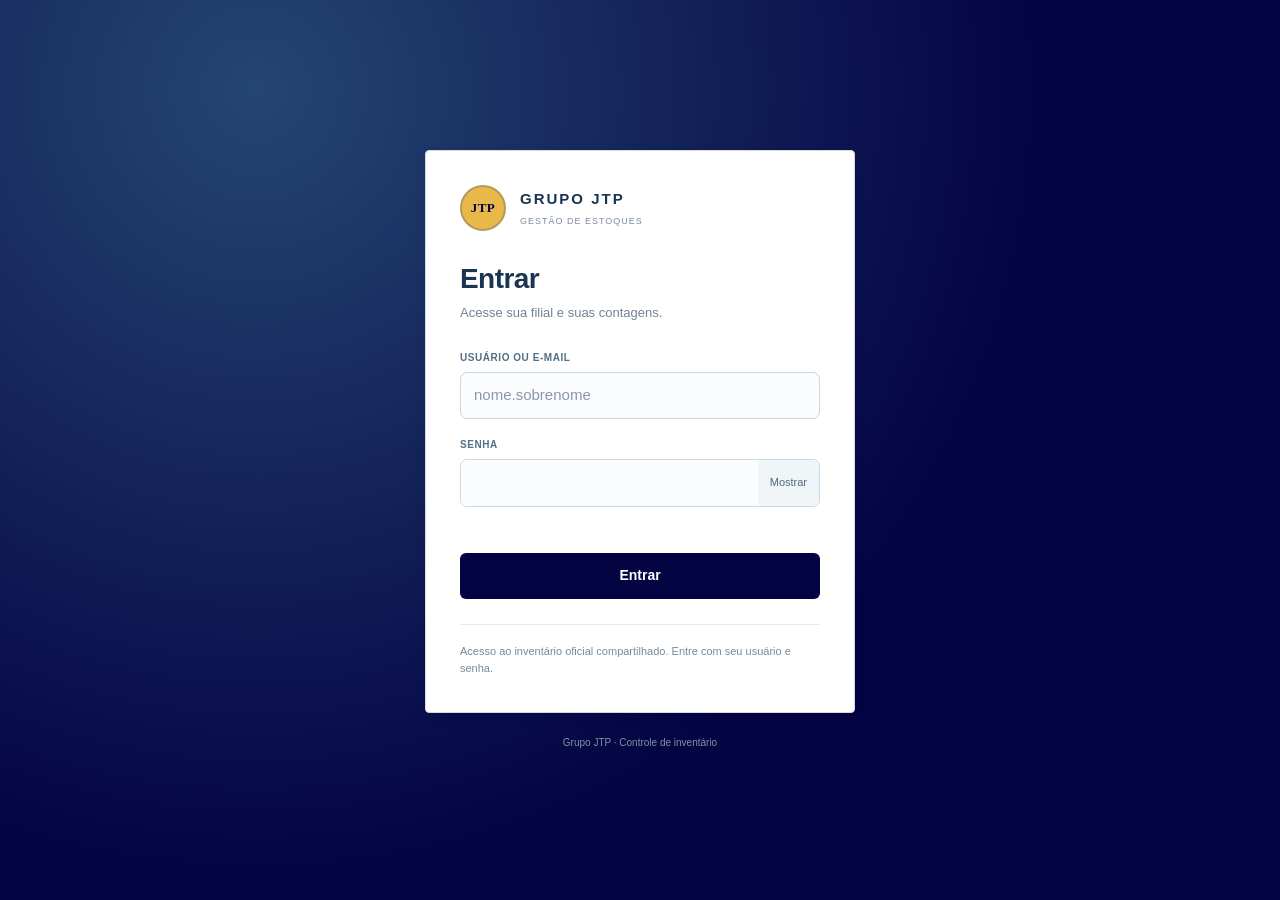
<file: index.html>
<!doctype html><html lang="pt-BR"><head><meta charset="utf-8"><meta name="viewport" content="width=device-width,initial-scale=1"><title>Grupo JTP · Gestão de estoques</title><link rel="stylesheet" href="style.css?v=2bf7a5811a77e691"><link rel="stylesheet" href="clarity.css?v=4ea7452bfc9e7ded"><link rel="stylesheet" href="executive.css?v=a5e9a1dd852c84f4"><link rel="stylesheet" href="requisitions.css?v=4d3806052d93362b"><link rel="stylesheet" href="mobile.css?v=7439f36c0ace1dae"><link rel="stylesheet" href="inventory-bp.css?v=4e22fa766cef0f12"><link rel="stylesheet" href="count-measures.css?v=1b6002a39ddb178e"><link rel="stylesheet" href="login.css?v=be401f649543aca4"><link rel="stylesheet" href="mobile-clean.css?v=74a23b5a334ec5f2"><link rel="icon" type="image/svg+xml" href="favicon.svg?v=1"><link rel="stylesheet" href="supabase-online.css?v=1a88e5e4144dd168"><link rel="stylesheet" href="counting-clean.css?v=d2c07119d5326cd6"><link rel="stylesheet" href="jtp-theme.css?v=b6dffe42b7b084d8"></head><body class="auth-loading">
<aside><div class="brand"><span class="seal">JTP</span><div><b>GRUPO JTP</b><small>GESTÃO DE ESTOQUES</small></div></div><div class="nav-label">VISÃO EXECUTIVA</div><nav id="nav"></nav><div class="aside-bottom"><span class="dot"></span> 5 estoques · uma visão integrada<small>GESTÃO DE ESTOQUES</small></div></aside>
<div class="workspace"><header><button id="menu" aria-label="Abrir menu">☰</button><div class="search" hidden>⌕ <input id="search" placeholder="Buscar item, código ou inventário…" aria-label="Buscar"></div><span class="header-brand">Gestão de estoques</span><span class="head-caption">OPERAÇÃO & CONTROLE</span><span class="avatar">JTP</span></header><main><div class="intro"><div><div class="eyebrow">INTELIGÊNCIA DE ESTOQUE</div><h1 id="title">Dashboard executivo</h1><p id="subtitle">Visão consolidada, do saldo em estoque à precisão dos inventários.</p></div><button class="primary" id="new">＋ Novo inventário</button></div>

<div class="demo"><span>◈</span><div><strong>Fonte dos dados</strong> · carregando…</div></div>
<div class="filters"><label>ESTOQUE<select id="unit"><option value="all">Todos os estoques</option></select></label><label>GRUPO DE ITENS<select id="group"><option value="all">Todos os grupos</option></select></label><button id="export" class="secondary">↓ Exportar CSV</button></div><section id="content"></section><footer>GRUPO JTP <span>Controle, rastreabilidade e confiança em cada estoque.</span></footer></main></div>
<dialog id="dialog"><form id="form"><div class="eyebrow">REGISTRO DE CONTAGEM</div><h2>Novo inventário</h2><p>Registre a contagem para atualizar o histórico e os indicadores.</p><label>Estoque<select name="unit" id="formUnit" required></select></label><div class="form-row"><label>Tipo<select name="type"><option>Rotativo</option><option>Oficial</option></select></label><label>Data<input type="date" name="date" required></label></div><label>Responsável<input name="owner" maxlength="80" required placeholder="Nome do responsável"></label><div class="form-row"><label>Itens contados<input name="count" type="number" min="1" max="10000000" required></label><label>Itens divergentes<input name="diff" type="number" min="0" value="0" required></label></div><p id="error" role="alert"></p><div class="actions"><button type="button" class="secondary" id="cancel">Cancelar</button><button class="primary">Salvar inventário</button></div></form></dialog><div id="toast" role="status"></div><script src="supabase-config.js?v=b390a84447f92c5c"></script><script src="braganca-data.js?v=68e61a5ccac1ea9d"></script><script src="item-descriptions.js?v=81488b68bc773fec"></script><script src="app.js?v=81b2d2727d30ab2d"></script><script src="inventory.js?v=5bb9e47f00ee1335"></script><script src="source-view.js?v=7ab5ff1011618f2d"></script><script src="inventory-entry.js?v=0943589c333f5a7e"></script><script src="historical-accuracy.js?v=0b4b0a62c8eba8c1"></script><script src="access-wms.js?v=25b54238529a991e"></script><script src="stock-trend.js?v=564d7723e420817c"></script><script src="executive.js?v=f7e70f6377b1182d"></script><script src="official-assignment.js?v=06a977152b9b5dfb"></script><script src="official-divergences.js?v=d92c2b2d759ce147"></script>
<script src="official-streets.js?v=261ac55f4e383fb6"></script><script src="vendor/pdf-lib.min.js?v=0f9a5cad07941f08"></script><script src="requisition-pdf.js?v=0534eea74e43d3e1"></script><script src="requisitions.js?v=7f5f427a586beaaa"></script><script src="requisition-operations.js?v=6bcc56b3fc31edff"></script><script src="requisitions-simple.js?v=3860b39f752d28fc"></script><script src="mobile.js?v=7f627fe58889e254"></script><script src="inventory-admin.js?v=d5b804b046e94940"></script><script src="inventory-bp.js?v=4a8c32b4f390c00f"></script><script src="inventory-delete.js?v=c052e9d1b4c19602"></script><script src="server-clock.js?v=c40f3c939ea7df9e"></script><script src="inventory-clock.js?v=2490dc82d8230aaf"></script><script src="count-unit-catalog.js?v=7f8559eed74f0905"></script><script src="inventory-wms.js?v=09626b9c7a6aef5c"></script><script src="count-measures.js?v=e20d403470410896"></script><script src="inventory-participant.js?v=d6ce446f859486bf"></script><script src="login.js?v=e29e44e42d011e72"></script><script src="supabase-online.js?v=76510414eaa9b4b0"></script><script src="inventory-report-balances.js?v=29e6b59ac9dbcea4"></script><script src="inventory-final-report.js?v=a163e1dd6a84a9cd"></script><script src="rotativo-ux.js?v=ce62a68bb825f71b"></script><script src="jtp-fixes.js?v=eb34afdc6530d364"></script><script src="history-view.js?v=b0bf4e8dac80db20"></script><script src="rotativo-summary.js?v=e173b87939eb5983"></script><script src="blind-count.js?v=eaa37ccccef60093"></script><script src="rotativo-clock.js?v=e4c04a99f67113c7"></script><script src="xlsx-lib.js?v=3120abba1fd0ea03"></script><script src="data-sync.js?v=5adcd1e03d5d6972"></script><script src="data-import.js?v=12e60b3cb24d03be"></script><script src="entradas-dfe.js?v=41e292e4587226bc"></script><script src="movimento-dia.js?v=94e9b840c6abc111"></script><script src="rotativo-wms.js?v=6801f29f07b4eb45"></script><script src="deposito.js?v=ed21fa60eb4b1036"></script><script src="rotativo-ruas.js?v=39737f8800644439"></script><script src="simplify-menu.js?v=4b2f460860d87fca"></script><script src="only-official.js?v=086ee2d161fbd14b"></script><script src="keep-scroll.js?v=575e489f95a1d933"></script><script src="inventory-detail.js?v=4b8501ec79b546a4"></script></body></html>
</file>
<file: style.css>
*{box-sizing:border-box} :root{--navy:#132442;--gold:#bc974b;--text:#22334c;--muted:#748197;--line:#e5eaf0;--green:#28775e}body{margin:0;background:#f4f6f9;color:var(--text);font:14px 'Segoe UI',Arial,sans-serif}button,input,select{font:inherit}button{cursor:pointer}button:disabled{opacity:.4;cursor:default}[hidden]{display:none!important}button:focus-visible,input:focus-visible,select:focus-visible,summary:focus-visible{outline:2px solid var(--gold);outline-offset:3px}
aside{width:224px;position:fixed;inset:0 auto 0 0;background:var(--navy);color:#fff;z-index:10}.brand{height:96px;display:flex;align-items:center;gap:12px;padding:24px;border-bottom:1px solid #ffffff12}.seal{border:3px double #cba757;color:#d8ba75;border-radius:50%;width:39px;height:39px;display:grid;place-items:center;flex-shrink:0;font:bold 13px Georgia}.brand b{font-size:13px;color:#d8ba75;letter-spacing:2px}.brand small{display:block;font-size:9px;letter-spacing:1.4px;line-height:1.5;margin-top:6px;color:#91a3c0}.nav-label{font-size:10px;letter-spacing:1.2px;color:#c7a65c;margin:29px 24px 15px}nav button{width:calc(100% - 24px);margin:3px 12px;padding:13px 12px;border:0;background:transparent;color:#acbad0;text-align:left;border-radius:6px;display:flex;align-items:center;gap:11px;font-size:13px;line-height:1.5}nav button.active{background:#ffffff0b;color:#fff;box-shadow:inset 2px 0 #c6a35b}nav button.active:after{content:'•';margin-left:auto;color:#c6a35b}nav button:hover{background:#ffffff09}.nav-icon{font-size:17px;width:19px;flex-shrink:0;text-align:center}.aside-bottom{position:absolute;bottom:26px;left:24px;color:#a1aec3;font-size:10px;line-height:1.5}.aside-bottom small{display:block;font-size:9px;letter-spacing:1px;margin-top:16px}.dot{display:inline-block;width:5px;height:5px;border-radius:50%;background:#c6a35b;margin-right:5px}
.workspace{margin-left:224px}header{height:60px;background:#fff;border-bottom:1px solid var(--line);padding:0 32px;display:flex;align-items:center;gap:18px}.header-brand{font-size:12px;font-weight:600;color:#596a83;letter-spacing:.2px}.head-caption{margin-left:auto;font-size:10px;letter-spacing:1.2px;color:var(--muted)}.avatar{background:var(--navy);color:#fff;border-radius:50%;width:31px;height:31px;display:grid;place-items:center;font-size:9px}#menu{display:none}main{padding:30px 32px;max-width:1660px;margin:auto}.intro{display:flex;justify-content:space-between;align-items:center;gap:20px;margin-bottom:20px}.eyebrow{font-size:10px;font-weight:600;letter-spacing:1.5px;color:#a08346}h1{font:30px Georgia,serif;letter-spacing:-.4px;margin:9px 0 8px;color:#142744}p{margin:0;color:var(--muted);line-height:1.6}.intro p{font-size:13px}.primary,.secondary{border-radius:6px;padding:10px 15px;min-height:39px;font-size:12px;font-weight:600;white-space:nowrap}.primary{background:var(--navy);color:#fff;border:1px solid var(--navy)}.secondary{background:#fff;border:1px solid #dce3ec;color:#435570}.secondary:hover{background:#f7f9fc}.primary:hover{background:#203757}
.demo{margin:0 0 18px;background:#fff;border:1px solid var(--line);border-radius:8px;padding:12px 16px;color:var(--muted);font-size:11px;line-height:1.5}.demo>span{display:none}.data-status{display:flex;align-items:center;justify-content:space-between;gap:12px;flex-wrap:wrap}.data-status strong{font-size:12px;font-weight:600;color:#40536e}.data-status strong:before{content:'';display:inline-block;width:6px;height:6px;border-radius:50%;background:#3e9275;margin-right:8px}.source-details{margin-top:5px}.source-details summary{color:#8995a6;font-size:10px;cursor:pointer}.source-details p{font-size:11px;margin-top:8px;max-width:900px}
.filters{display:flex;gap:16px;align-items:flex-start;flex-wrap:wrap;background:#fff;border:1px solid var(--line);border-radius:8px;padding:16px;margin-bottom:20px}.filters>label,.group-picker{flex:1;min-width:200px}.filters>button{align-self:flex-start;margin-top:23px}label{display:flex;flex-direction:column;gap:7px;min-width:0;font-size:10px;font-weight:600;letter-spacing:.55px;color:#728198}input,select{border:1px solid #dde4ee;border-radius:5px;background:#fff;color:var(--text);padding:10px 12px;font-size:12px;letter-spacing:0;min-height:39px;width:100%;min-width:0}select:hover,input:hover{border-color:#c3cedd}.group-picker{position:relative}.group-caption{display:block;font-size:10px;font-weight:600;letter-spacing:.55px;color:#728198;margin-bottom:7px}.group-picker summary{list-style:none;border:1px solid #dde4ee;border-radius:5px;padding:10px 12px;font-size:12px;min-height:39px;cursor:pointer;color:var(--text);background:#fff}.group-picker summary:after{content:'⌄';float:right;color:#718099}.group-picker details[open] summary{border-color:#bc974b}.group-options{position:absolute;top:65px;left:0;right:0;z-index:20;background:#fff;box-shadow:0 12px 32px #13244220;border:1px solid var(--line);border-radius:7px;padding:12px;max-height:340px;overflow:auto}.group-options p{font-size:11px;margin:10px 0}.group-options label{flex-direction:row;align-items:center;gap:9px;padding:7px 5px;font-size:12px;letter-spacing:0;font-weight:400;color:var(--text);cursor:pointer;border-radius:4px}.group-options label:hover{background:#f5f7fb}.group-options input{min-height:0;width:14px;height:14px;accent-color:var(--navy)}#group-chips{display:flex;flex-wrap:wrap;gap:4px;margin-top:6px;max-height:64px;overflow:auto}#group-chips:empty{display:none}#group-chips span{background:#f1f4f8;border:1px solid #e6ebf1;border-radius:4px;padding:3px 6px;font-size:9px;color:#52627a}
.cards{display:grid;grid-template-columns:repeat(4,minmax(0,1fr));gap:14px;margin-bottom:20px}.card,.panel{background:#fff;border:1px solid var(--line);border-radius:8px}.card{padding:20px;min-width:0}.card-top{display:flex;justify-content:space-between;gap:8px}.card-icon{display:none}.label,.panel-title{font-size:10px;color:#76839a;letter-spacing:.45px;font-weight:600}.value{font-size:27px;font-weight:600;color:#20324d;letter-spacing:-.7px;margin:13px 0 8px;font-variant-numeric:tabular-nums;overflow-wrap:anywhere}.card small{font-size:11px;color:var(--muted);line-height:1.5}.green{color:var(--green)}.gold{color:#a28140}.red{color:#ad6347}.stock-cards{grid-template-columns:repeat(2,minmax(0,1fr))}.grid{display:grid;grid-template-columns:1.2fr 1fr;gap:20px;margin-bottom:20px}.panel{padding:22px}.panel-heading{display:flex;justify-content:space-between;align-items:center;gap:18px;margin-bottom:22px}.panel-heading h2{font-size:14px;font-weight:600;color:#283c58;margin:0}.panel-heading small{font-size:11px;color:var(--muted)}.bar-row{margin:17px 0}.bar-label{display:flex;justify-content:space-between;gap:12px;font-size:12px;margin-bottom:8px}.bar-label small{color:var(--muted)}.track{height:5px;border-radius:4px;background:#f0f3f7;overflow:hidden}.fill{height:100%;background:#253c60;border-radius:4px}.bar-row:nth-child(3) .fill{background:#8598b2}.bar-row:nth-child(4) .fill{background:#b09a69}.bar-row:nth-child(5) .fill{background:#587796}.legend{font-size:11px;line-height:1.6;color:var(--muted);margin-top:18px}.table-panel{padding:0;overflow:hidden}.table-panel .panel-heading{padding:20px 22px 0;margin-bottom:18px}.source-note{padding:0 22px 17px;font-size:11px;line-height:1.6;color:#8994a5}.table-scroll{overflow-x:auto}table{width:100%;border-collapse:collapse;text-align:left}th{background:#f8fafc;color:#75839a;font-size:10px;font-weight:600;letter-spacing:.35px;padding:13px 20px;white-space:nowrap;border-top:1px solid var(--line);border-bottom:1px solid var(--line)}td{border-bottom:1px solid #edf0f5;padding:16px 20px;font-size:12px;line-height:1.5;vertical-align:middle;font-variant-numeric:tabular-nums}tbody tr:last-child td{border-bottom:0}tbody tr:hover{background:#f9fbfd}td b{font-weight:600;color:#2a3e5d}td small{display:block;color:#8a96a8;font-size:11px;margin-top:3px;line-height:1.5}.allocation-cell{min-width:160px}.allocation-code{display:inline;font-family:Consolas,'Courier New',monospace;font-size:14px;font-weight:600;letter-spacing:.3px;color:#263f62;background:none;border:0;padding:0;white-space:nowrap}.duplicate-mark{font-size:10px!important;color:#a58140!important;margin-top:4px!important;font-weight:500}.badge{display:inline-block;font-size:10px;font-weight:500;padding:4px 8px;background:#edf5f1;color:#358067;border-radius:4px;white-space:nowrap;line-height:1.4}.badge.warn{background:#faf5eb;color:#a08245}.badge.danger{background:#fff1ed;color:#b2654c}.sap-alert{background:#fffcfa}.empty{text-align:center;padding:32px!important;color:#8a96a8}.tiny-progress{display:inline-block;width:45px;height:3px;background:#edf1f5;margin-left:7px;vertical-align:middle}.tiny-progress i{display:block;height:100%;background:#739784}.actions{display:flex;justify-content:flex-end;gap:9px;align-items:center;margin-top:18px}.pagination{margin:0;padding:14px 20px;border-top:1px solid var(--line);font-size:11px;color:var(--muted)}.inventory-actions{margin:0 0 16px}.inventory-detail{margin-top:20px}.inventory-totals{display:flex;gap:22px;flex-wrap:wrap;padding:0 22px 18px;font-size:12px}.inventory-detail p{font-size:12px;margin-top:7px}.inventory-detail td{min-width:110px}
dialog{border:1px solid var(--line);border-radius:10px;width:480px;max-width:calc(100% - 28px);padding:28px;color:var(--text);box-shadow:0 24px 90px #13244225}dialog::backdrop{background:#13244266}dialog h2{font-size:24px;font-weight:600;letter-spacing:-.5px;margin:10px 0}dialog p{font-size:12px;margin-bottom:20px}dialog label{margin-bottom:16px}.form-row{display:flex;gap:15px}.form-row label{flex:1;min-width:0}#error,#workflow-error{color:#b55e46}#toast{position:fixed;right:24px;bottom:24px;background:var(--navy);color:#fff;font-size:12px;padding:13px 20px;border-radius:7px;display:none;z-index:30}footer{display:flex;justify-content:space-between;gap:15px;margin-top:26px;color:#96a1b0;font-size:9px;letter-spacing:1px}footer span{letter-spacing:0}
@media(max-width:1200px){.cards{grid-template-columns:repeat(2,minmax(0,1fr))}.grid{grid-template-columns:1fr}.value{font-size:26px}}@media(max-width:900px){aside{width:200px}.workspace{margin-left:200px}main{padding:26px 20px}header{padding:0 20px}.brand{padding:20px}.head-caption{display:none}.filters{gap:12px}.intro{align-items:flex-start}h1{font-size:28px}}@media(max-width:700px){aside{display:none}body.menu-open aside{display:block;width:224px;box-shadow:0 0 0 100vw #13244255}.workspace{margin:0}#menu{display:block;border:0;background:transparent;color:var(--navy);font-size:20px;margin-right:auto}main{padding:24px 16px}.intro{flex-direction:column;gap:14px}.cards{gap:10px}.card{padding:16px}.value{font-size:23px}.filters>label,.group-picker{min-width:160px}.filters>button{margin-top:0}.filters{padding:14px}.data-status{gap:6px}.panel-heading{align-items:flex-start}footer span{display:none}td{padding:14px 16px}.allocation-code{font-size:13px}.group-options{max-height:290px}}
@media(max-width:900px){.filters>button{margin-top:0;margin-left:auto}.table-panel .panel-heading{flex-wrap:wrap;gap:8px}}
table:has(.allocation-cell){min-width:1120px}table:has(.allocation-cell) td:first-child{min-width:150px}table:has(.allocation-cell) td:nth-child(3){min-width:320px;max-width:390px}table:has(.allocation-cell) td:nth-child(4),table:has(.allocation-cell) td:nth-child(5){white-space:nowrap;text-align:right}table:has(.allocation-cell) th:nth-child(4),table:has(.allocation-cell) th:nth-child(5){text-align:right}
.entry-toolbar{display:flex;align-items:flex-end;justify-content:space-between;gap:20px;flex-wrap:wrap;margin-bottom:16px}.inventory-tabs{display:flex;gap:5px;border-bottom:1px solid var(--line)}.inventory-tabs button{border:0;background:transparent;color:var(--muted);padding:13px 15px;font-size:13px;border-bottom:2px solid transparent}.inventory-tabs button.active{color:var(--navy);border-bottom-color:var(--gold);font-weight:600}.inventory-tabs span{font-size:11px;background:#edf1f6;padding:2px 6px;border-radius:4px;margin-left:6px}.operator-label{min-width:240px}.entry-controls{display:flex;gap:16px;flex-wrap:wrap;padding:0 22px 20px}.entry-controls label{flex:1;min-width:160px}.inline-count{width:105px;text-align:center;font-size:16px;font-weight:600;min-height:43px}.inline-count:disabled{background:#f7f9fc;color:#8290a4;border-color:#edf0f5}.count-author{font-size:10px;color:#8b98aa}.save-feedback{font-size:10px!important;color:#56806d}.count-error{color:#b4513c!important}.inventory-detail .allocation-code{white-space:normal;display:block;min-width:140px}.inventory-detail table{min-width:1000px}
.accuracy-record{padding:16px 0;border-bottom:1px solid var(--line)}.accuracy-heading{display:flex;align-items:center;justify-content:space-between;gap:20px;margin-bottom:12px}.accuracy-heading b{font-size:13px}.accuracy-heading small{display:block;font-size:11px;color:var(--muted);margin-top:4px}.accuracy-heading strong{font-size:27px;color:var(--navy);font-weight:600;letter-spacing:-.5px}.accuracy-values{display:flex;justify-content:space-between;gap:15px;margin-top:11px;font-size:10px;color:var(--muted)}.accuracy-values b{display:block;color:#53647d;font-size:12px;font-weight:500;margin-top:4px}
.official-history-panel{margin-top:20px;padding:18px 22px}.official-history-panel .panel-heading{margin-bottom:8px}.official-history-panel .panel-heading h2{font-size:13px}.official-history-scroll{max-height:240px;overflow-y:auto;overscroll-behavior:contain;padding-right:14px;scrollbar-width:thin;scrollbar-color:#bac6d6 #f3f6fa}.official-history-scroll .accuracy-record{padding:12px 0}.official-history-scroll .accuracy-heading{margin-bottom:8px}.official-history-scroll .accuracy-heading strong{font-size:22px}.official-history-scroll .accuracy-values{margin-top:8px}.official-history-scroll .track{height:3px}.history-method{margin-top:12px}.history-method summary,.official-detail-disclosure>summary{font-size:11px;color:var(--muted);cursor:pointer}.history-method .legend{font-size:11px;margin-top:8px}.official-detail-disclosure{margin-top:14px}.official-detail-disclosure>summary{padding:12px 4px}.official-detail-disclosure .inventory-detail{margin-top:4px}

.session-reference{margin-left:auto;max-width:240px}.session-reference span{font-size:10px;letter-spacing:.06em;display:block;color:#71809a}.session-reference select{min-height:34px;width:100%;padding:4px 10px}.wms-edit{display:block;margin-top:8px;padding:5px 12px;font-size:11px}.entry-controls .secondary{margin-top:6px;width:100%}#content>.actions{margin-bottom:16px}#content>.panel+.panel{margin-top:20px}.access-active{width:18px;height:18px}.filters[hidden]{display:none!important}@media(max-width:650px){.session-reference{max-width:170px}.head-caption{display:none}}
</file>
<file: clarity.css>
:root{--muted:#5d6f86;--line:#d8e2ec}body{background:#eaf0f5;color:#20354e}.workspace>header{box-shadow:0 2px 8px #17354c05}h1{font-family:'Segoe UI',Arial,sans-serif;font-weight:650;font-size:29px;letter-spacing:-.8px}.intro{margin-bottom:24px}.intro p{color:#5f7187}.demo{background:#e0eaf0;border-color:#cedde6;border-left:3px solid #638e9c}.data-status strong{color:#244d5c}.source-details summary{color:#536e7d}.filters{background:#f4f7fa;border-color:#d2dee8;box-shadow:0 2px 4px #14274403}.group-caption,label{color:#536882}.card,.panel{border-color:#d4e0e9;box-shadow:0 3px 9px #17354c04}.card{position:relative;border-top:3px solid #537590;background:linear-gradient(120deg,#fff,#f5f8fb)}.card:nth-child(2){border-top-color:#508d83}.card:nth-child(3){border-top-color:#b89a5c}.card:nth-child(4){border-top-color:#bf8062}.card .label{color:#4f647d;letter-spacing:.65px}.card small{color:#62758a}.value{font-size:29px;margin:13px 0 9px}.panel-heading{border-bottom:1px solid #dce6ef;padding-bottom:16px}.panel-heading h2{font-size:15px}.table-panel .panel-heading{background:#edf3f8;padding:19px 22px;margin:0}.source-note{background:#f7fafc;padding:13px 22px;color:#61768e}.panel-heading small,td small{color:#63788e}th{background:#e5edf4;color:#455f7c;border-color:#d5e0e9;font-size:10px;letter-spacing:.5px}td{border-color:#e1e8ef;padding:14px 20px;color:#29405d}tbody tr:nth-child(even){background:#f6f9fc}tbody tr:hover{background:#eaf2f7}td b{color:#213e5e}.allocation-code{color:#234e67;font-size:14px;font-weight:700}.inventory-detail .allocation-code{border-left:2px solid #93acbb;padding-left:10px;line-height:1.7}.inventory-detail td:first-child{background:#eff5f8}.inventory-detail td:nth-child(4){background:#f0f7f6}.inline-count{border:1px solid #8eaeba;background:#fff;box-shadow:0 1px 3px #193b4b09;width:112px;font-size:17px}.inline-count:focus{outline:2px solid #317d8e;outline-offset:1px;background:#f4fffd}.save-feedback{color:#3a7261}.count-result{font-weight:600}.entry-toolbar{background:#e0e9f1;border:1px solid #ccdbe6;border-radius:8px;padding:10px 16px}.inventory-tabs{border-bottom:none;flex-wrap:wrap}.inventory-tabs button{color:#526b83}.inventory-tabs button.active{border-bottom-color:#2c687c;color:#17465a;background:#ffffffa6;border-radius:5px 5px 0 0}.inventory-tabs span{background:#d1dee9;color:#3a5672}.inventory-totals{padding:18px 22px;background:#f2f6fa;border-bottom:1px solid #dce5ed;gap:28px}.inventory-totals span{color:#667b91}.inventory-totals b{color:#1b3c58;font-size:14px;margin-left:4px}.entry-controls{padding:16px 22px;background:#f8fafc}.entry-heading-actions{display:flex;gap:10px;align-items:center;flex-wrap:wrap}.danger-action.secondary{border-color:#dcb7ad;color:#9e4837;background:#fff8f5}.danger-action.primary{background:#9b4b3b;border-color:#9b4b3b}.entry-order-note{display:flex;gap:12px;flex-wrap:wrap;padding:12px 22px;background:#e7f0f3;color:#5f7c8b;font-size:11px;border-bottom:1px solid #d4e3e9}.entry-order-note b{color:#315a6e}.entry-order-note span{margin-left:auto}.cancelled-note{padding:15px 22px;background:#f9eeea;color:#924a39!important}textarea{font:inherit;border:1px solid #d2dee8;border-radius:6px;padding:12px;resize:vertical;color:#20354e}#cancel-error{color:#a04131}.stock-trend{margin-bottom:20px;padding:24px;background:linear-gradient(155deg,#fff 55%,#f1f7f9)}.trend-heading{display:flex;align-items:center;justify-content:space-between;gap:18px}.trend-heading h2{font-size:18px;letter-spacing:-.35px;margin:7px 0;color:#233f58}.trend-heading p{font-size:12px}.trend-heading .eyebrow{color:#507c8c}.trend-periods{display:flex;background:#e6eef3;padding:4px;border-radius:7px;gap:3px}.trend-periods button{border:0;background:transparent;padding:8px 16px;color:#536d83;border-radius:5px;font-size:12px}.trend-periods button.active{background:#21495e;color:#fff;box-shadow:0 2px 5px #13244215}.trend-summary{display:grid;grid-template-columns:1fr 1fr 1fr;gap:20px;margin:23px 0 10px;padding:18px 20px;background:#edf4f7;border:1px solid #dbe7ed;border-radius:7px}.trend-summary>div+div{border-left:1px solid #cfdde6;padding-left:24px}.trend-summary span{font-size:9px;letter-spacing:.8px;font-weight:650;color:#5b788b;display:block}.trend-summary strong{display:block;font-size:24px;margin-top:6px;font-weight:650;letter-spacing:-.5px;color:#22475e}.trend-summary small{display:block;color:#5e7b8d;font-size:11px;margin-top:4px}.trend-change.up strong{color:#35745d}.trend-change.down strong{color:#b35b44}.trend-axis{font:11px 'Segoe UI',Arial,sans-serif;fill:#607b90}.trend-svg-wrap{overflow-x:auto;padding-top:6px}.trend-svg-wrap svg{width:100%;min-width:480px;display:block}.trend-note,.trend-single{font-size:11px;color:#657e90;line-height:1.6}.trend-single{text-align:center;margin:0 0 14px}.trend-data{margin-top:15px;border-top:1px solid #dce7ed;padding-top:14px}.trend-data summary{font-size:11px;color:#466b80;cursor:pointer}.trend-data .table-scroll{margin-top:14px}.official-history-panel{background:#f5f8fb}.official-history-panel .panel-heading{margin-bottom:0}.badge{font-weight:600}.pagination{background:#eef4f8}footer{color:#70869b}@media(max-width:900px){.trend-heading{align-items:flex-start;flex-wrap:wrap}.trend-summary{gap:12px;padding:15px}.trend-summary>div+div{padding-left:14px}.trend-summary strong{font-size:20px}.stock-trend{padding:18px}}@media(max-width:600px){.trend-summary{grid-template-columns:1fr 1fr}.trend-range{grid-column:1/-1;border-left:0!important;border-top:1px solid #cfdde6;padding:12px 0 0!important}.trend-periods{width:100%}.trend-periods button{flex:1}.entry-toolbar{padding:10px}.operator-label{min-width:180px}.entry-heading-actions{width:100%}.entry-heading-actions button{flex:1}.entry-order-note span{margin-left:0}.trend-summary strong{font-size:19px}}
.trend-svg-wrap svg{min-width:0}@media(max-width:900px){.trend-axis{font-size:21px}.trend-svg-wrap{overflow:visible}}
</file>
<file: executive.css>
main{padding-top:23px}.intro{margin-bottom:5px;align-items:center}.intro>.eyebrow,.intro>div>.eyebrow,#subtitle{display:none}.intro h1{font-size:25px;margin:0;line-height:1.4}.executive-source.demo{border:0;background:transparent;padding:0;box-shadow:none;margin:0 0 17px;display:flex;align-items:center;gap:14px;position:relative;min-height:24px}.executive-source>.executive-freshness{display:inline;color:#6c7e91;font-size:11px}.executive-freshness b{font-weight:500;color:#50677e}.executive-freshness i{font-style:normal;margin:0 7px;color:#9baabc}.executive-source-details{font-size:10px;color:#75869a;position:relative}.executive-source-details summary{cursor:pointer;white-space:nowrap}.executive-source-details>div{position:absolute;left:0;top:25px;width:310px;padding:15px;border:1px solid #d6e1eb;background:#fff;box-shadow:0 8px 24px #17354c18;z-index:25;border-radius:7px;line-height:1.8;color:#546d83}.filters{padding:12px 14px;gap:14px;margin-bottom:16px;align-items:flex-end;background:#f5f8fa;box-shadow:none}.filters>label,.group-picker{flex:0 1 360px;min-width:190px}.filters>button{margin-top:0;margin-left:auto;align-self:flex-end}input,select{min-height:36px;padding:8px 11px}.group-picker summary{min-height:36px;padding:8px 11px}.group-options{top:61px}#group-chips{display:none}label,.group-caption{font-size:9px;gap:5px}.group-caption{margin-bottom:5px}.card{padding:16px 18px;border-top-width:2px;box-shadow:none;background:#fbfcfe}.value{font-size:25px;margin:10px 0 5px}.cards{margin-bottom:16px;gap:12px}.card small{font-size:10px}.stock-trend{padding:16px 20px;background:#fff;box-shadow:none;margin-bottom:16px}.trend-heading{gap:14px;align-items:center}.trend-heading h2{font-size:14px;letter-spacing:0;margin:0 0 4px;display:flex;align-items:center;gap:12px;flex-wrap:wrap}.trend-heading p{font-size:10px;color:#718598;line-height:1.5}.trend-inline-change{display:inline-block;font-size:12px;border-radius:4px;padding:3px 7px;background:#eef3f7;color:#60778c;font-weight:600}.trend-inline-change.up{background:#edf6f1;color:#35745d}.trend-inline-change.down{background:#fbefeb;color:#ac5943}.trend-periods{padding:3px;gap:1px}.trend-periods button{padding:6px 12px;font-size:10px}.trend-svg-wrap{padding:4px 0 0;overflow:hidden}.trend-svg-wrap svg{width:100%;height:136px;min-width:0;max-height:136px;display:block}.trend-axis{font-size:12px}.trend-single{font-size:10px;margin:-6px 0 8px}.trend-data{margin-top:3px;padding-top:8px}.trend-data summary{font-size:10px;color:#7b8fa0}.trend-data .trend-note{margin-top:10px}.trend-data .table-scroll{margin-top:10px}.executive-stock-summary{display:flex;align-items:center;gap:16px;margin-left:auto;font-variant-numeric:tabular-nums}.executive-stock-summary strong{font-size:18px;font-weight:650;color:#284a62;letter-spacing:-.4px}.executive-stock-summary span{font-size:11px;color:#6c8197}.executive-search.filters{padding:0;background:none;border:0;box-shadow:none;margin:0 0 12px}.executive-search label{flex:0 1 420px;gap:0}.executive-search input{background:#fff}.panel-heading{padding-bottom:12px;margin-bottom:14px}.table-panel .panel-heading{padding:14px 20px}.table-panel .panel-heading h2{font-size:13px}.executive-note{background:#f6f9fb;border-bottom:1px solid #e0e8ef}.executive-note>summary{font-size:10px;color:#6f8498;padding:8px 20px;cursor:pointer}.executive-note .source-note{padding-top:4px;background:none}.inventory-actions{margin-bottom:12px}.entry-toolbar{padding:7px 12px;margin-bottom:12px;background:#e6edf3}.inventory-tabs button{padding:9px 12px;font-size:12px}.operator-label{min-width:220px}.entry-controls{padding:12px 20px}.inventory-totals{padding:12px 20px}.entry-order-note{padding:8px 20px;font-size:10px}.source-note{font-size:10px}.official-history-panel{padding:14px 20px}.official-history-panel .panel-heading{border:0}.official-history-scroll{max-height:200px}@media(min-width:1200px){.trend-svg-wrap svg{height:130px;max-height:130px}}@media(max-width:900px){.trend-axis{font-size:14px}.trend-summary{display:none}.trend-heading{flex-wrap:nowrap}.trend-heading h2{font-size:13px}.trend-periods button{padding:6px 8px}.executive-stock-summary{gap:8px}.executive-stock-summary strong{font-size:16px}.executive-stock-summary span{font-size:10px}}@media(max-width:600px){main{padding-top:18px}.intro h1{font-size:23px}.executive-source.demo{flex-wrap:wrap;gap:5px 12px}.executive-source-details>div{left:auto;right:0;width:280px}.filters>label,.group-picker{flex:1;min-width:140px}.trend-heading{flex-wrap:wrap;gap:8px}.trend-periods{width:auto}.trend-periods button{flex:initial}.trend-svg-wrap svg{height:105px;max-height:105px}.executive-stock-summary{flex-wrap:wrap}.table-panel .panel-heading{gap:8px}.card{padding:13px}.value{font-size:22px}.trend-axis{font-size:16px}}
.filters>label,.group-picker{flex:1 1 180px;min-width:140px;max-width:360px}.executive-search label{max-width:420px}
.stock-overview-grid{grid-template-columns:minmax(0,1fr) minmax(0,1.15fr);gap:16px;margin-bottom:16px;align-items:stretch}.stock-overview-grid>.panel{min-width:0;margin-bottom:0}.stock-overview-grid>.stock-trend{display:flex;flex-direction:column}.stock-overview-grid #stock-trend-chart{flex:1;display:flex;flex-direction:column;justify-content:center}.stock-overview-grid .trend-heading{flex-wrap:wrap;gap:10px}.stock-overview-grid .trend-data{margin-top:auto}.stock-overview-grid>.panel:first-child{padding:16px 20px}.stock-overview-grid .bar-row{margin:13px 0}.stock-overview-grid .bar-label{margin-bottom:6px}@media(max-width:1100px){.stock-overview-grid{grid-template-columns:1fr}}
.inventory-history-grid{display:grid;grid-template-columns:minmax(0,1.2fr) minmax(0,1fr);gap:16px;margin-top:16px;align-items:stretch}.inventory-history-grid>.panel{min-width:0;margin:0}.inventory-history-grid>.table-panel{display:flex;flex-direction:column}.inventory-history-grid>.table-panel>.table-scroll{flex:1;max-height:280px;overflow:auto}.inventory-history-grid>.table-panel table{min-width:680px}.inventory-history-grid>.table-panel td,.inventory-history-grid>.table-panel th{padding:11px 13px}.inventory-history-grid .official-history-scroll{max-height:230px}.inventory-history-grid .official-history-panel{display:flex;flex-direction:column}.inventory-history-grid .history-method{margin-top:auto;padding-top:10px}@media(max-width:1100px){.inventory-history-grid{grid-template-columns:1fr}}
.trend-endpoints{display:flex;justify-content:space-between;gap:16px;margin:15px 0 0;padding:0 0 10px;border-bottom:1px solid #eef2f6}.trend-endpoints>div:last-child{text-align:right}.trend-endpoints span{display:block;color:#8393a3;font-size:9px;letter-spacing:.4px}.trend-endpoints strong{display:block;font-size:17px;font-weight:600;color:#29465c;margin-top:4px;font-variant-numeric:tabular-nums;letter-spacing:-.25px}.trend-endpoints>div:first-child strong{color:#748699;font-size:15px}.stock-overview-grid #stock-trend-chart{flex:0;margin-top:7px}.trend-svg-wrap svg{height:112px;max-height:112px}.trend-axis{font-size:12px}.trend-heading h2{gap:9px}.trend-inline-change{font-size:10px}.trend-data{margin-top:8px!important}.stock-overview-grid .trend-data{margin-top:auto!important}@media(min-width:1200px){.trend-svg-wrap svg{height:112px;max-height:112px}}@media(max-width:900px){.trend-axis{font-size:15px}.trend-endpoints strong{font-size:16px}.trend-endpoints>div:first-child strong{font-size:14px}}
.assignment-overview{margin-top:16px}.assignment-context{display:flex;gap:14px;margin-bottom:14px}.assignment-context label{flex:1}.assignment-streets{max-height:180px;overflow:auto;border:1px solid #d8e2eb;border-radius:6px;padding:8px;margin-bottom:12px}.assignment-streets label{display:flex;flex-direction:row;align-items:center;gap:8px;padding:6px;font-size:12px;letter-spacing:0}.assignment-streets input{width:15px;height:15px;min-height:0}.assignment-streets small{margin-left:auto;color:#71879b}.assignment-help{font-size:11px}#assignment-error{color:#a34d3c}.assigned-count{width:120px;text-align:center;font-size:17px}.task-save{font-size:10px;color:#538573}@media(max-width:650px){.assignment-context{flex-direction:column}}
.trend-reference svg{width:100%;height:165px;display:block}.trend-legend{display:flex;justify-content:center;gap:16px;font-size:9px;color:#73849c;margin:0 0 8px}.trend-legend span{display:flex;align-items:center;gap:5px}.trend-legend i{height:6px;width:6px;border-radius:50%;display:block}.trend-legend .blue{background:#3476ff}.trend-legend .green{background:#59cb8c}.trend-legend .red{background:#ee6a6a}.trend-bar-label{font:10px Segoe UI,Arial,sans-serif}.trend-endpoints{margin-top:10px;padding-bottom:7px}.stock-trend{border-radius:12px}.stock-overview-grid #stock-trend-chart{margin-top:5px}@media(max-width:700px){.trend-reference svg{height:140px}.trend-reference .trend-axis{font-size:15px}.trend-bar-label{font-size:13px}}
.official-management-summary{padding:0;margin-top:16px;overflow:hidden}.official-management-summary .panel-heading{padding:16px 20px;background:#edf3f8;margin:0}.official-management-summary .actions{margin:0}.official-management-summary>.official-progress{padding:18px 20px 8px}.official-progress-label{display:flex;justify-content:space-between;gap:16px;align-items:center;font-size:11px;color:#526d84;margin-bottom:8px}.official-progress-label b{font-size:16px;color:#285f74;font-variant-numeric:tabular-nums}.official-progress-track{height:8px;background:#dfE8f0;border-radius:5px;overflow:hidden}.official-progress-track i{display:block;height:100%;background:linear-gradient(90deg,#387f92,#58ad9c);border-radius:5px;transition:width .2s ease}.official-progress small{display:block;color:#71879b;font-size:10px;margin-top:6px}.official-progress-help{padding:0 20px 15px;font-size:10px;color:#7d8d9e}.assignment-progress-cell{min-width:180px}.assignment-progress-cell .official-progress-label{font-size:10px;margin-bottom:6px}.assignment-progress-cell .official-progress-label b{font-size:14px}.assignment-row-actions{display:flex;gap:7px;align-items:center;flex-wrap:wrap}.official-environment-toolbar{display:flex;align-items:center;gap:16px;margin:0 0 14px}.official-environment-toolbar span{font-size:11px;color:#6b8196}.official-task-progress{padding:14px 20px;background:#f8fafc;border-bottom:1px solid #e1e8ef}.official-task-progress>.official-progress{max-width:600px}@media(max-width:650px){.official-environment-toolbar{flex-wrap:wrap}.official-management-summary .panel-heading{flex-wrap:wrap}.official-management-summary .actions{flex-wrap:wrap;justify-content:flex-start}}
.official-list-progress{min-width:190px;max-width:260px}.official-list-progress .official-progress-label{font-size:10px;margin-bottom:6px}.official-list-progress .official-progress-label b{font-size:14px}.official-list-progress .official-progress-track{height:6px}.official-list-progress .official-progress small{font-size:10px}
.official-management-tabs{margin:18px 0 0;border-bottom:1px solid #cfdee8}.official-management-tabs+.assignment-overview{margin-top:0;border-top-left-radius:0}.divergence-panel{margin-top:0!important}.divergence-controls{display:flex;gap:12px;flex-wrap:wrap;padding:14px 20px;background:#f6f9fb}.divergence-controls label{flex:1;min-width:160px}.divergence-panel table{min-width:1050px}.divergence-panel td{vertical-align:top}.divergence-panel td:first-child{min-width:240px;max-width:300px}.divergence-panel td:not(:first-child){min-width:175px}.divergence-quantity{font-size:17px;display:block;margin-bottom:4px;color:#294b64}.divergence-panel .allocation-code{display:block;margin-top:7px;font-size:12px}.divergence-third{display:block;margin-top:9px}.assigned-third{color:#a17b3d!important}.divergence-empty{color:#91a1b3}
</file>
<file: requisitions.css>
.request-flow{display:flex;gap:12px;margin-bottom:16px;color:#38566c;font-size:12px}.request-flow span{padding:10px 16px;background:#e0ebf1;border-radius:7px;flex:1}.request-metrics{display:flex;gap:20px;justify-content:space-between;padding:18px 22px;margin-bottom:16px}.request-metrics span{font-size:11px;color:#526b7d}.request-metrics b{display:block;font-size:23px;color:#15354e;margin-top:7px}.request-context{display:grid;gap:12px;padding:18px 22px;font-size:12px;background:#f1f6fa;border-block:1px solid #d5e1eb}.request-pending{color:#8a591c}.request-actions{display:flex;gap:10px;flex-wrap:wrap;padding:16px 22px}.request-audit{padding:16px 22px;font-size:12px}.request-audit summary{cursor:pointer}.request-detail{margin-top:18px}.request-detail .panel-heading p{font-size:12px;margin:8px 0 0}.request-dashboard .request-metrics{margin:0}.request-dashboard>small{display:block;padding:10px 22px 18px;color:#60768b}.request-dashboard .official-progress-track{margin:0 22px}.req-dialog{width:min(760px,92vw);max-width:760px}#req-draft{margin-top:14px;max-height:260px;overflow:auto}#form textarea{width:100%;padding:12px;border:1px solid #cad9e6;border-radius:5px;font:inherit;box-sizing:border-box}#req-error{color:#a33b34;font-size:12px}.request-dashboard{margin-bottom:20px}@media(max-width:800px){.request-metrics{display:grid;grid-template-columns:repeat(2,1fr)}.request-flow{flex-direction:column}.req-dialog{width:90vw}}
.request-list-toolbar{display:flex;justify-content:space-between;gap:18px;align-items:center;padding:16px 20px;border-bottom:1px solid #d5e1eb}.request-list-toolbar>input{width:320px;padding:11px;border:1px solid #cad9e6;border-radius:6px}.request-tabs{display:flex;gap:7px;flex-wrap:wrap}.request-tabs .selected{background:#18394f;color:white;border-color:#18394f}.request-help{font-size:11px;color:#60788c;padding:12px 20px}.request-detail-toolbar{display:flex;align-items:center;gap:16px;margin-bottom:16px;font-size:12px;color:#567083}.request-detail-toolbar>.primary{margin-left:auto}.request-summary{display:flex;gap:40px;padding:18px 22px;background:#f1f6fa}.request-summary span{font-size:10px;color:#617a8f}.request-summary b{display:block;font-size:14px;color:#18394f;margin:7px 0}.detail-tabs{padding:16px 20px;border-bottom:1px solid #d5e1eb}.material-delivery-card{margin:18px 20px;border:1px solid #cad9e6;border-radius:8px;overflow:hidden}.material-delivery-title{display:flex;justify-content:space-between;gap:12px;padding:14px 18px;background:#edf4f8;font-size:12px}.material-delivery-card>p{font-size:12px;padding:0 18px}.request-delivery-items{max-height:240px;overflow:auto;margin:14px 0}.request-delivery-items input{min-width:90px;max-width:110px}.request-summary small{display:block}@media(max-width:800px){.request-list-toolbar{flex-direction:column;align-items:stretch}.request-list-toolbar>input{width:auto}.request-summary{flex-wrap:wrap;gap:20px}.material-delivery-title{flex-wrap:wrap}}
.cards.dashboard-with-exits{grid-template-columns:repeat(5,minmax(0,1fr))}.material-exit-kpi{border-top:3px solid #338878}.material-exit-kpi .value{color:#267e6d}.material-exit-kpi button{margin-top:12px;padding:6px 10px;font-size:10px}@media(max-width:1400px){.cards.dashboard-with-exits{grid-template-columns:repeat(3,minmax(0,1fr))}}@media(max-width:800px){.cards.dashboard-with-exits{grid-template-columns:repeat(2,minmax(0,1fr))}}
.material-period{margin:-5px 0 18px;padding:12px 16px;border:1px solid #d2e0ea;border-radius:8px;background:#edf4f8}.material-period>span{font-size:9px;color:#587489;font-weight:600}.material-period>div{display:flex;gap:12px;align-items:flex-end;margin:8px 0}.material-period label{display:grid;gap:5px;font-size:9px;color:#587489}.material-period input{padding:8px 10px;border:1px solid #cad9e6;border-radius:5px;background:white;color:#18394f;font:inherit;font-size:12px}.material-period small{font-size:10px;color:#6d8192}@media(max-width:650px){.material-period>div{flex-wrap:wrap}}
.material-exit-ratio{display:flex;align-items:center;gap:22px;margin:14px 0}.material-exit-ratio>div{display:grid;gap:4px}.material-exit-ratio b{font-size:29px;line-height:1;color:#18394f;font-variant-numeric:tabular-nums}.material-exit-ratio>div:last-child b{color:#267e6d}.material-exit-ratio span{font-size:10px;color:#61788b}.material-exit-ratio>i{font-size:27px;font-style:normal;color:#b3c4d0}.material-exit-caption{display:flex;justify-content:space-between;gap:8px;font-size:10px;color:#60788c;margin:0 0 8px}.material-exit-kpi .official-progress-track{height:5px}.material-exit-kpi button{display:block;width:100%;margin-top:13px}
.material-exit-counts{font-size:12px;color:#38566c;margin:0 0 12px}.material-exit-counts b{font-variant-numeric:tabular-nums}.material-exit-kpi .value{margin:13px 0 8px}
.cards.dashboard-with-exits{grid-template-columns:repeat(6,minmax(0,1fr))}.dashboard-card-link{display:block;width:100%;margin-top:13px;padding:6px 10px;font-size:10px}.pending-entry-kpi{border-top:3px solid #b3bcc6}.pending-entry-kpi .value{color:#93a1ae}.rotating-accuracy-kpi{border-top:3px solid #b49a61}.rotating-accuracy-kpi .value{color:#987a3e}.dashboard-with-exits .label{line-height:1.6;letter-spacing:.2px}@media(max-width:1500px){.cards.dashboard-with-exits{grid-template-columns:repeat(3,minmax(0,1fr))}}@media(max-width:800px){.cards.dashboard-with-exits{grid-template-columns:repeat(2,minmax(0,1fr))}}
</file>
<file: mobile.css>
/* Responsive operation screens: preserve the same fields and desktop workflow. */
@media(max-width:700px){
 html,body{max-width:100%;overflow-x:clip}*{box-sizing:border-box}.workspace,main,#content{min-width:0;width:100%}main{padding:18px 12px 26px}header{height:auto;min-height:64px;padding:10px 12px;gap:9px;flex-wrap:wrap;position:sticky;top:0;z-index:35;background:#f8fafc}.header-brand{font-size:12px}.avatar,.head-caption{display:none}#menu{display:block;min-width:44px;min-height:44px;margin-right:0;border-radius:6px}header .session-user,header label:has(#reference-user){margin-left:auto;min-width:0;max-width:65%}#reference-user{width:100%;max-width:210px;min-width:0;font-size:14px}header select{min-height:44px}aside{z-index:70!important;width:min(290px,84vw)!important;max-height:100dvh;overflow-y:auto;padding-bottom:25px}.menu-open aside{display:block}aside nav button{min-height:48px;font-size:14px}.aside-bottom{position:static;margin-top:24px}.mobile-menu-shade{position:fixed;inset:0;background:#10223880;border:0;z-index:65;display:none}.menu-open .mobile-menu-shade{display:block}.intro{gap:12px;margin-bottom:12px;align-items:stretch}.intro h1{font-size:23px;line-height:1.25}.intro>#new{width:100%}.executive-source.demo{gap:8px;flex-wrap:wrap;margin-bottom:14px}.executive-source-details>div{position:fixed;left:12px;right:12px;top:130px;width:auto;max-height:60dvh;overflow:auto}.filters{padding:12px;gap:12px;flex-direction:column;align-items:stretch}.filters>label,.filters .group-picker,.group-picker{flex:auto;min-width:0;width:100%}.filters>button{margin:0;width:100%;align-self:stretch}.group-options{left:0;right:0;width:auto;max-height:50dvh}.group-picker summary{min-height:44px}.group-caption,label{font-size:11px}input,select,textarea{font-size:16px!important;min-height:44px;max-width:100%}button,.primary,.secondary{min-height:44px;font-size:13px}button{touch-action:manipulation}h2{line-height:1.4}.cards,.cards.dashboard-with-exits,.stock-cards{grid-template-columns:repeat(2,minmax(0,1fr))!important;gap:10px}.card{padding:14px 12px;display:flex;flex-direction:column}.card .value{font-size:24px;letter-spacing:-.5px;margin:12px 0 8px}.card .label{font-size:9px;line-height:1.5}.card small{font-size:10px}.dashboard-card-link,.material-exit-kpi button{font-size:11px;white-space:normal;padding:7px 5px;margin-top:auto}.material-exit-counts{font-size:11px;margin-bottom:12px}.card small+button{margin-top:12px}.grid,.stock-overview-grid,.inventory-history-grid{display:grid;grid-template-columns:minmax(0,1fr)!important;gap:14px}.panel{min-width:0;max-width:100%;overflow:hidden}.panel-heading,.table-panel .panel-heading{padding:14px 12px;flex-wrap:wrap;gap:10px}.panel-heading h2{font-size:14px}.panel-heading small{font-size:10px}.stock-trend{padding:14px 12px}.trend-heading{gap:10px}.trend-periods{width:100%}.trend-periods button{padding:8px 10px}.trend-svg-wrap{width:100%}.trend-axis{font-size:15px}.actions,.entry-heading-actions,.inventory-actions,.request-actions{flex-wrap:wrap;gap:8px}.actions button,.entry-heading-actions button,.inventory-actions button{flex:1 1 130px}.entry-toolbar{display:flex;flex-direction:column;align-items:stretch;gap:12px}.inventory-tabs{width:100%;display:flex;flex-wrap:wrap;gap:4px}.inventory-tabs button{flex:1;font-size:11px;padding:9px 6px}.operator-label{min-width:0;width:100%}.inventory-totals{padding:13px 12px;gap:12px;font-size:11px}.entry-controls,.entry-order-note{padding:12px}.entry-order-note{font-size:10px}.official-management-summary>.official-progress{padding:14px 12px}.official-progress-help{padding:0 12px 14px}.official-management-summary .panel-heading{padding:14px 12px}.official-environment-toolbar{flex-wrap:wrap;gap:8px}.official-environment-toolbar button{width:100%}.official-task-progress{padding:14px 12px}.official-list-progress{width:100%;max-width:none}.assignment-progress-cell{min-width:0}.inline-count{width:100%;max-width:140px;min-height:48px;font-size:20px!important}.entry-team{max-width:100%}.request-metrics{gap:16px;padding:14px 12px;grid-template-columns:repeat(2,minmax(0,1fr))}.request-metrics b{font-size:22px}.request-list-toolbar{padding:12px}.request-tabs{gap:6px}.request-tabs button{font-size:11px;flex:1 1 auto;padding:8px}.request-list-toolbar>input{width:100%}.request-detail-toolbar{flex-wrap:wrap;gap:10px}.request-detail-toolbar>.primary{width:100%;margin-left:0}.request-summary{padding:14px 12px;gap:16px}.request-summary>span{flex:1 1 110px}.detail-tabs{padding:12px}.material-delivery-card{margin:12px 10px}.material-delivery-title{padding:12px;align-items:flex-start}.request-actions{padding:12px}.request-actions button{flex:1 1 140px}.request-help{padding:12px;font-size:11px}.material-period{margin:0 0 14px;padding:12px}.material-period>div{display:grid;grid-template-columns:1fr 1fr}.material-period input{width:100%;min-width:0}.material-period button{grid-column:1/-1}.material-period small{line-height:1.5}.request-delivery-items{max-height:38dvh}.request-delivery-items input{max-width:130px;width:100%}.pagination{padding:12px;gap:10px}.pagination button{flex:1}.pagination span{font-size:12px}dialog,#dialog.req-dialog{width:calc(100% - 16px);max-width:none;margin:auto;padding:0;max-height:calc(100dvh - 16px);border-radius:12px}#form{padding:20px 16px;max-height:calc(100dvh - 16px);overflow-y:auto;overscroll-behavior:contain}#form h2{font-size:21px}#form p{line-height:1.6}#form .form-row{display:grid;grid-template-columns:minmax(0,1fr);gap:12px}#form>.actions{position:sticky;bottom:-20px;padding:12px 0;background:white;z-index:3;margin-top:18px;border-top:1px solid #e0e8ef}#form>.actions button{flex:1}#toast{left:12px;right:12px;bottom:14px;max-width:none;font-size:13px}footer{margin-top:22px}
 /* Tables become labelled records without moving controls or losing keyboard order. */
 .mobile-records{display:block;width:100%;table-layout:auto}.mobile-records thead{display:none}.mobile-records tbody{display:block}.mobile-records tbody>tr{display:block;padding:12px;border-bottom:1px solid #d2e0e9;background:#fff}.mobile-records tbody>tr:nth-child(even){background:#f4f8fb}.mobile-records td{display:grid;grid-template-columns:minmax(95px,34%) minmax(0,1fr);gap:6px 12px;align-items:start;padding:8px 0!important;min-width:0!important;width:auto!important;border:0;background:transparent!important;font-size:13px;overflow-wrap:anywhere;white-space:normal!important}.mobile-records td:before{content:attr(data-mobile-label);color:#6b7e91;font-size:10px;line-height:1.6;font-weight:600;letter-spacing:.2px}.mobile-records td>*{grid-column:2;min-width:0}.mobile-records td:before{grid-column:1;grid-row:1 / span 8}.mobile-records td small{font-size:11px;line-height:1.5}.mobile-records td[colspan]{display:block;text-align:center;padding:18px 0!important}.mobile-records td[colspan]:before{display:none}.mobile-records td button{width:100%;white-space:normal}.mobile-records td .allocation-code{font-size:15px}.table-scroll{overflow-x:visible!important}.mobile-records .assignment-row-actions{display:flex}.mobile-records .assignment-row-actions button{flex:1}.request-delivery-items .mobile-records tbody>tr{padding:10px}.request-delivery-items .mobile-records td{grid-template-columns:42% minmax(0,1fr)}
}
@media(max-width:360px){.cards,.cards.dashboard-with-exits{grid-template-columns:minmax(0,1fr)!important}.header-brand{display:none}.material-period>div{grid-template-columns:1fr}}

.mobile-menu-shade{display:none}@media(max-width:700px){.menu-open .mobile-menu-shade{display:block}}
@media(max-width:700px){header .header-brand{display:none}header .session-reference{margin-left:auto;max-width:calc(100% - 60px);width:220px}}
@media(max-width:700px){.mobile-records{min-width:0!important;max-width:100%!important}.mobile-records tbody,.mobile-records tbody>tr{width:100%!important;min-width:0!important;max-width:100%!important}.mobile-records td{max-width:100%!important;grid-template-columns:minmax(0,34%) minmax(0,1fr)!important}.mobile-records td:before{grid-row:1!important}.mobile-records td>*{max-width:100%!important}.mobile-records td:nth-child(n){min-width:0!important;width:auto!important}}
</file>
<file: inventory-bp.css>
.bp-rehearsal-warning.demo{display:grid;gap:5px;padding:12px 14px;background:#fff7e8;border:1px solid #e9d29e;border-radius:8px;color:#7a5c2c;font-size:12px;line-height:1.5}.bp-save-count{display:block;margin-top:9px;padding:8px 12px;min-height:44px;font-size:12px}.bp-plan-note{padding:12px;border:1px solid #d4e2eb;border-radius:6px;background:#edf4f8;font-size:12px;line-height:1.6}@media(max-width:700px){.bp-save-count{width:100%}.bp-rehearsal-warning.demo{font-size:11px}}
.bp-rehearsal-warning.demo>span{display:block!important}.bp-rehearsal-warning.demo>span:first-child{font-size:12px;color:#7a5c2c}
.inventory-clock{display:flex;align-items:center;gap:14px;flex-wrap:wrap;padding:14px 20px;background:#edf4f7;border-bottom:1px solid #d6e3eb}.inventory-clock>span{font-size:11px;color:#607b8e}.inventory-clock>b{font-size:24px;font-variant-numeric:tabular-nums;color:#214d62;letter-spacing:1px}.inventory-clock>small{font-size:10px;color:#768999}.inventory-clock.compact{padding:8px 0 0;background:transparent;border:0;gap:8px}.inventory-clock.compact>b{font-size:14px;letter-spacing:.3px}.inventory-clock.compact>span{font-size:9px}.inventory-context-exports{padding:14px 20px;margin:0;border-top:1px solid #d6e3eb;background:#f7fafc}@media(max-width:700px){.inventory-clock{padding:12px}.inventory-clock>small{width:100%}.inventory-context-exports{padding:12px;flex-wrap:wrap}.inventory-context-exports>button{flex:1 1 140px}.mobile-records td>.inventory-clock{grid-column:2}}
.staff-branches{border:1px solid #d1e0e9;border-radius:8px;padding:12px 14px;margin:14px 0;display:grid;gap:10px}.staff-branches legend{font-size:10px;color:#607a8d;padding:0 5px}.staff-branches label{display:flex;align-items:center;gap:10px;font-size:12px}.staff-branches input[type=checkbox]{width:18px;min-height:18px;height:18px;flex:none}.staff-branches small{color:#7d8e9e;margin-left:auto}.access-branches{font-size:11px;margin-top:8px;padding:6px 10px}
.participant-branch-overview{margin-bottom:20px}.participant-branch-list{display:grid;grid-template-columns:repeat(auto-fit,minmax(250px,1fr));gap:14px;padding:16px 20px}.participant-inventory-card{padding:16px;border:1px solid #d4e2eb;border-radius:8px;background:#f7fafc}.participant-inventory-heading{display:flex;justify-content:space-between;align-items:flex-start;gap:10px;margin-bottom:16px}.participant-inventory-heading b{font-size:14px;color:#213e5e}.participant-inventory-heading small{display:block;font-size:10px;color:#6b8194;margin-top:5px}.participant-inventory-card>p{font-size:11px;color:#607a8b;line-height:1.6}.participant-inventory-card>button{margin-top:8px;width:100%}.participant-general-progress{padding:14px 20px;background:#eaf4ef;border-bottom:1px solid #d2e3da}.participant-general-progress .official-progress-label b{color:#2e7560}@media(max-width:700px){.participant-branch-list{grid-template-columns:minmax(0,1fr);padding:12px}.participant-general-progress{padding:12px}.participant-branch-overview .panel-heading{padding:14px 12px}}
</file>
<file: count-measures.css>
.group-select-actions{display:flex;gap:8px;flex-wrap:wrap}.count-measure-fields{display:grid;gap:8px;min-width:180px;max-width:250px;margin-top:9px}.count-measure-fields label{display:grid;gap:5px;font-size:9px}.count-measure-fields input,.count-measure-fields select{width:100%;max-width:100%;font-size:12px}.count-measure-fields small{line-height:1.5}.count-measure-fields .count-converted{color:#2c7562;font-weight:600}.count-measure-fields .count-error{color:#a04131}.count-measure-fields [hidden]{display:none!important}@media(max-width:700px){.count-measure-fields{min-width:0;max-width:100%;width:100%}.count-measure-fields label{font-size:10px}.count-measure-fields input,.count-measure-fields select{font-size:16px}}
</file>
<file: login.css>
body.auth-loading>.workspace,body.auth-loading>aside,body.auth-required>.workspace,body.auth-required>aside,body.auth-required>.mobile-menu-shade{display:none!important}#login-screen[hidden]{display:none}#login-screen{min-height:100dvh;display:flex;flex-direction:column;align-items:center;justify-content:center;padding:28px 16px;background:radial-gradient(ellipse at top right,#e0edf0,transparent 60%),#edf2f6}.login-card{box-sizing:border-box;width:100%;max-width:430px;border:1px solid #d5e1e8;border-radius:16px;padding:34px;background:white;box-shadow:0 14px 48px #1534470c}.login-brand{display:flex;gap:14px;align-items:center;margin-bottom:32px}.login-brand .seal{width:46px;height:46px;background:#152a47;color:#c7ad6f;border:2px solid #b39a58;border-radius:50%;display:flex;justify-content:center;align-items:center;font-weight:700}.login-brand b{display:block;color:#1a3551;letter-spacing:2px;font-size:15px}.login-brand small{display:block;color:#7b8a9c;letter-spacing:1px;font-size:9px;margin-top:5px}.login-card h1{font-size:28px;margin:0 0 8px;color:#1a3551}.login-card>p{font-size:13px;color:#718295;margin:0 0 26px}.login-card form>label{display:block;font-size:10px;color:#526f86;margin:18px 0 7px;font-weight:600}.login-card input{box-sizing:border-box;min-height:46px;width:100%;font-size:15px;border-radius:7px;border:1px solid #cad9e4;padding:11px 13px;color:#1a3551;background:#fbfcfe}.login-card input:focus{outline:2px solid #43829755;border-color:#438297}.login-password-row{display:flex;border:1px solid #cad9e4;border-radius:7px;overflow:hidden}.login-password-row input{border:0;border-radius:0;min-width:0}.login-password-row button{border:0;background:#f0f5f8;color:#4e6b82;padding:0 12px;font-size:11px}.login-submit{width:100%;min-height:46px;font-size:14px;margin-top:6px}#login-error{font-size:12px;color:#aa4436;min-height:16px;margin:12px 0}.login-local-note{font-size:11px;line-height:1.6;color:#778a99;border-top:1px solid #e4ebf0;margin-top:25px;padding-top:18px}.login-footer{color:#8093a3;font-size:10px;margin-top:22px}#login-session-summary{display:flex;align-items:center;gap:14px}#login-session-summary b{font-size:12px;color:#29435b}#login-session-summary small{display:block;font-size:9px;color:#75899b;margin-top:3px}#login-session-summary button{padding:7px 12px;font-size:11px}header .session-reference:has(#login-session-summary){width:auto;max-width:none}@media(max-width:700px){.login-card{padding:26px 22px}.login-card input{font-size:16px}#login-session-summary{gap:10px}#login-session-summary b{font-size:11px}#login-session-summary button{min-height:40px}header .session-reference:has(#login-session-summary){margin-left:auto;max-width:calc(100% - 52px)}}
</file>
<file: mobile-clean.css>
/* Compact phone layout; operational fields and desktop layout remain available. */
@media (max-width:700px){
 body{background:#f3f6f9;color:#20364d}
 main{padding:18px 14px 28px}
 header{min-height:60px;padding:8px 14px;background:#fff;border-bottom:1px solid #e5ebf0;box-shadow:none}
 #menu{background:transparent;border-color:#e5ebf0;border-radius:10px}
 #login-session-summary small{font-size:10px}
 .intro{margin-bottom:14px;gap:10px}
 .intro .eyebrow{display:none}
 .intro h1{font-size:22px;letter-spacing:-.5px}
 .intro p{font-size:12px;line-height:1.5;margin-top:6px}
 .intro>#new{width:auto;align-self:flex-start;padding:10px 16px;border-radius:10px}
 .filters{background:#fff;border-color:#e1e8ef;border-radius:12px;padding:12px;gap:10px;margin-bottom:16px}
 input,select,textarea,.group-picker summary{border-radius:9px!important;background:#fff}
 input:focus-visible,select:focus-visible,button:focus-visible,summary:focus-visible{outline:2px solid #39788c;outline-offset:2px}
 input[type=checkbox],input[type=radio]{min-height:20px;width:20px;height:20px;flex:none}
 .panel{border-color:#e1e8ef;border-radius:12px;box-shadow:none;margin-bottom:16px}
 .panel-heading,.table-panel .panel-heading{background:#fff;border-bottom-color:#edf1f5;padding:14px}
 .panel-heading h2{font-size:14px;font-weight:600}
 .card{background:#fff;border-color:#e1e8ef;border-radius:12px;padding:14px 12px}
 .card .value{font-size:23px;margin:10px 0 6px;overflow-wrap:anywhere}
 .card .label{letter-spacing:.35px;color:#62768a}
 .card small{line-height:1.5;color:#748496}
 .card button{border-color:#e1e8ef;background:#f8fafc;border-radius:8px}
 .entry-toolbar,.assignment-context{gap:10px;padding:12px}
 .assignment-context{display:grid;grid-template-columns:minmax(0,1fr)}
 .assignment-context label{min-width:0}
 .inventory-tabs{flex-wrap:nowrap;overflow-x:auto;padding:3px;background:#edf2f6;border-radius:10px}
 .inventory-tabs button{border:0;border-radius:7px;white-space:nowrap}
 .inventory-tabs button.active{background:#fff;color:#173c51;box-shadow:0 1px 4px #18354b12}
 .mobile-records tbody>tr,.mobile-records tbody>tr:nth-child(even){background:#fff;padding:14px;border-bottom:6px solid #f3f6f9}
 .mobile-records td{padding:6px 0!important;font-size:13px}
 .mobile-records td:before{color:#748496;font-size:10px;letter-spacing:0;font-weight:500}
 .mobile-records td small{color:#667c8e;font-size:12px;line-height:1.55}
 .mobile-count-table td:has(.assigned-count),.mobile-count-table td:has(.inline-count){grid-template-columns:1fr!important;border-top:1px solid #edf1f5;margin-top:10px;padding-top:12px!important;gap:8px}
 .mobile-count-table td:has(.assigned-count)>*,.mobile-count-table td:has(.inline-count)>*{grid-column:1}
 .mobile-count-table td:has(.assigned-count):before,.mobile-count-table td:has(.inline-count):before{grid-column:1;grid-row:auto!important;font-weight:600;color:#36536a}
 .assigned-count,.inline-count{width:100%;max-width:none;min-height:50px;font-size:22px!important;background:#f8fafc;border-color:#cbd9e4}
 .count-measure-fields{max-width:none;margin-top:0;gap:9px}
 .count-measure-fields label{font-size:10px;color:#61778a;letter-spacing:0}
 .count-measure-fields .count-base{font-size:11px;color:#7a8a98}
 .count-measure-fields .count-converted:empty{display:none}
 .bp-save-count{margin-top:2px;background:#1e485d;color:#fff;border:1px solid #1e485d;border-radius:9px;font-size:14px}
 .task-save,.save-feedback{font-size:11px!important;line-height:1.5}
 .inventory-clock{padding:10px 14px;gap:8px 12px;background:#f8fafc}
 .inventory-clock>b{font-size:20px;letter-spacing:.5px}
 .inventory-clock>small{width:auto;font-size:10px}
 .official-task-progress,.participant-general-progress{padding:12px 14px;background:#f8fafc}
 .entry-order-note{padding:10px 14px;background:#f1f6f8;font-size:10px;gap:6px;flex-wrap:wrap}
 .participant-branch-list{padding:12px;gap:10px}
 .participant-inventory-card{background:#fff;border-color:#e1e8ef;border-radius:10px;padding:14px}
 .participant-inventory-heading{margin-bottom:12px;flex-wrap:wrap}
 .badge{font-size:10px}
 .bp-rehearsal-warning.demo{padding:10px 12px;border-radius:10px;font-size:11px;margin-bottom:14px;background:#fffbf1;border-color:#eddfbf}
 .inventory-context-exports{background:#fff;padding:12px;gap:8px}
 .inventory-context-exports>button{flex:1 1 120px;font-size:12px;border-radius:9px}
 .pagination{background:#fff;gap:10px;padding:12px}
 .pagination button{border-radius:9px}
 .stock-trend{padding:14px}
 .trend-periods{width:auto;flex-wrap:wrap}
 .trend-heading{flex-wrap:wrap}
 .request-metrics{background:#fff;border-radius:12px;gap:18px}
 .request-list-toolbar{gap:10px}
 footer{font-size:9px;color:#7a8a98}
 footer span{display:none}
 #form{padding:20px 16px}
 #form>.actions{bottom:-20px;gap:8px}
 .login-card{padding:26px 22px;border-radius:16px;box-shadow:0 8px 30px #18354b08}
}
</file>
<file: supabase-online.css>
#cloud-status{font-size:11px;color:#427664;margin:0 0 14px;line-height:1.5}#cloud-status.cloud-error{padding:10px 12px;border:1px solid #e8c9bb;border-radius:8px;background:#fff7ef;color:#9b4b30}.cloud-saving #dialog button,.cloud-saving #new{pointer-events:none;opacity:.6}.cloud-saving #form input,.cloud-saving #form select{pointer-events:none} .access-role~button{margin-top:8px} @media(max-width:700px){#cloud-status{font-size:10px}.session-reference small{max-width:180px}}
.password-show{display:flex;align-items:center;gap:8px;font-size:12px}.password-show input{width:18px;min-height:18px}#login-session-summary{flex-wrap:wrap}#cloud-change-password{white-space:nowrap}@media(max-width:700px){#login-session-summary{gap:6px}#cloud-change-password{font-size:10px;min-height:36px;padding:6px 8px}}
</file>
<file: counting-clean.css>
/* Leitura direta e tipografia consistente no ambiente de contagem. */
.counting-screen{font-size:13px}.counting-screen .panel-heading h2{font-size:16px;font-weight:600}.counting-screen .panel-heading p{font-size:12px;font-weight:400;margin:5px 0 0}.counting-screen b,.counting-screen strong{font-weight:500}.count-item-code{display:block;font-weight:500;color:#24425b}.counting-screen td small{font-size:12px;font-weight:400;color:#607387}.counting-screen .allocation-code{font-size:14px;font-weight:500}.counting-screen .count-base{font-size:12px;color:#607387;font-weight:400}.counting-screen .count-base span{font-weight:500;color:#294459}.counting-screen .count-measure-fields{gap:8px;margin-top:8px}.count-measure-fields label{font-size:11px;font-weight:400;letter-spacing:0}.count-package{font-size:11px;color:#687e90}.count-package summary{cursor:pointer;padding:4px 0}.count-package label{margin-top:8px}.count-package[hidden],.count-validation[hidden]{display:none!important}.count-validation{color:#a14231;font-size:11px}.counting-screen .task-save{font-weight:400;font-size:11px}.counting-screen .entry-order-note{font-size:11px}.counting-screen .inventory-clock>small{display:none}.counting-screen .inventory-clock{padding-top:9px;padding-bottom:9px}.participant-branch-overview>summary{padding:12px 16px;cursor:pointer;font-size:12px;color:#536d82}.counting-screen .bp-save-count{font-weight:500}.finish-team-count{font-weight:500}.counting-screen label{font-weight:400}.counting-screen .count-factor{min-height:40px}
@media(max-width:700px){.counting-screen .panel-heading{padding:12px;gap:10px}.counting-screen .panel-heading h2{font-size:15px}.finish-team-count{width:100%}.counting-screen .mobile-records td:before{font-weight:400;text-transform:none}.counting-screen .mobile-records td{padding:5px 0!important}.counting-screen .mobile-records td:has(.assigned-count){padding-top:10px!important}.counting-screen .count-measure-fields{gap:8px}.counting-screen .participant-general-progress,.counting-screen .official-task-progress{padding:10px 12px}.counting-screen .count-base{font-size:11px}.counting-screen .bp-save-count{font-size:13px}.counting-screen input,.counting-screen select{box-shadow:none}}

.counting-screen .count-finish-actions{padding:12px 16px;border-top:1px solid #dde6ed}.counting-screen .official-task-progress{padding:8px 12px}.counting-screen .entry-order-note{padding:8px 12px}.counting-screen .entry-controls{padding:10px 12px}.participant-branch-overview:not([open]){margin-bottom:12px;min-height:0}.counting-screen .inventory-clock{font-size:12px}.counting-screen .inventory-clock strong{font-size:20px}

/* Peso regular nos dados e controles; destaque consistente apenas nos títulos. */
@media(max-width:700px){body,button,input,select,textarea{font-weight:400}#content b,#content strong,#content td,#content td small,#content label,#content button,#content input,#content select,.login-session-summary b,.login-session-summary strong{font-weight:400!important}#content h2,#content h3{font-weight:600!important}.counting-screen .count-item-code,.counting-screen .allocation-code,.counting-screen .count-base span{font-weight:400}.counting-screen .task-save{min-height:16px}.counting-screen .bp-save-count{display:none!important}}

.assignment-split-toggle{display:flex;align-items:center;gap:10px}.assignment-split-toggle input{width:18px;min-height:18px}.inventory-wms-toolbar{margin:10px 0}.wms-change-history{margin-top:20px}.wms-change-history summary{cursor:pointer;padding:10px 0}.wms-change-history table{font-size:12px}#wms-current{display:block;margin:5px 0 12px}#wms-item-fields[hidden]{display:none!important}

/* Quadro executivo para visualização e captura de tela. */
.final-inventory-report {margin:18px 0;padding-bottom:16px;overflow:hidden}
.final-report-print-card {padding-bottom:12px;background:#fff;border-bottom:1px solid #dce5ed}
.final-report-print-card h2 {font-size:20px;font-weight:600}
.final-report-metrics {display:grid;grid-template-columns:repeat(5,minmax(0,1fr));gap:10px;padding:8px 20px}
.final-report-metrics>div {padding:12px;border:1px solid #dce5ed;border-radius:8px;background:#f7fafc}
.final-report-metrics span,.final-report-people>span {display:block;font-size:12px;color:#60748b}
.final-report-metrics strong {display:block;font-size:25px;font-weight:600;margin-top:5px}
.final-report-people {padding:10px 20px 0}.final-report-people p {margin:5px 0;font-size:13px;line-height:1.6;font-weight:400}
.final-report-tabs {flex-wrap:wrap;padding:0 20px}
.final-inventory-report>table {font-size:12px}
@media(max-width:640px){.final-report-metrics{grid-template-columns:repeat(2,minmax(0,1fr));padding:8px 12px}.final-report-metrics>div:last-child{grid-column:1/-1}.final-report-metrics strong{font-size:22px}.final-report-people{padding:10px 12px 0}.final-report-print-card h2{font-size:18px}}

.executive-inventory-report{background:#fff;border:1px solid #dbe3ec;border-top:4px solid #1d3554;border-radius:12px;padding:26px 30px;margin:20px 0;color:#243650;box-shadow:0 4px 16px #20334c08}
.executive-report-heading{display:flex;justify-content:space-between;gap:16px;align-items:center;border-bottom:1px solid #e2e8ef;padding-bottom:18px}
.executive-report-eyebrow{font-size:11px;letter-spacing:1.5px;font-weight:600;color:#8a702f;margin-bottom:9px}
.executive-report-heading h2{font-size:23px;line-height:1.35;margin:0;font-weight:600}.executive-report-heading h2 span{font-weight:400}.executive-report-heading p{font-size:12px;color:#62748b;margin:6px 0 0}
.executive-report-status{background:#eaf4f1;color:#2e6a57;border:1px solid #d6e9e1;padding:7px 12px;border-radius:20px;font-size:11px;white-space:nowrap}
.executive-report-timing{display:grid;grid-template-columns:repeat(3,1fr);margin:20px 0;gap:20px}.executive-report-timing>div{border-left:2px solid #c1cedc;padding-left:13px}
.executive-report-timing span,.executive-report-metrics span{display:block;color:#62748b;font-size:12px}.executive-report-timing strong{display:block;font-size:19px;font-weight:600;margin:5px 0}.executive-report-timing small{display:block;font-size:11px;color:#7b899a}
.executive-report-metrics{display:grid;grid-template-columns:repeat(4,1fr);gap:12px}.executive-report-metrics>div{background:#f5f8fb;border:1px solid #e2e8ef;border-radius:9px;padding:16px}.executive-report-metrics strong{display:block;font-size:30px;font-weight:600;line-height:1.2;margin-top:10px;color:#1d3554}
.executive-report-team{margin:23px 0 19px}.executive-report-team h3{font-size:12px;font-weight:600;margin:0 0 8px}.executive-report-team p{font-size:13px;line-height:1.8;font-weight:400;margin:0;color:#4b5d74}
.executive-report-footer{border-top:1px solid #e2e8ef;padding-top:14px;display:flex;gap:20px;justify-content:space-between;align-items:end}.executive-report-footer p{margin:0}.executive-report-footer span{display:block;font-size:11px;color:#62748b}.executive-report-footer strong{display:block;font-weight:600;font-size:13px;margin-top:5px}.executive-report-reference{font-size:10px;line-height:1.5;color:#7b899a;text-align:right;max-width:50%}
@media(max-width:640px){.executive-inventory-report{padding:18px 16px}.executive-report-heading h2{font-size:19px}.executive-report-eyebrow{font-size:9px;letter-spacing:1px}.executive-report-timing{gap:8px}.executive-report-timing>div{padding-left:8px}.executive-report-timing strong{font-size:14px}.executive-report-timing small{font-size:10px}.executive-report-metrics{grid-template-columns:repeat(2,1fr);gap:8px}.executive-report-metrics>div{padding:12px}.executive-report-metrics strong{font-size:25px}.executive-report-footer{display:block}.executive-report-reference{max-width:none;text-align:left;margin-top:12px!important}}
</file>
<file: jtp-theme.css>
/* Grupo JTP - camada visual. Carregada por último; não altera a lógica. */
/* Paleta oficial: base #040443, destaque #E9B84A, apoio #53627E/#B3BED1, neutro #EEF2F7, cantos 4px */
:root{--navy:#040443;--navy-2:#040443;--gold:#E9B84A;--gold-soft:#fbf3df;--support-1:#53627E;--support-2:#B3BED1;--neutral:#EEF2F7;--bg:#EEF2F7;--card:#fff;--text:#040443;--muted:#53627E;--line:#d3dae5;--green:#1f7a5c;--red:#c0392b;--radius:4px;--shadow:0 1px 2px rgba(4,4,67,.06),0 4px 14px rgba(4,4,67,.05);font-family:Inter,system-ui,-apple-system,"Segoe UI",Roboto,sans-serif}
body{background:var(--bg);color:var(--text);-webkit-font-smoothing:antialiased;line-height:1.5}
aside{background:linear-gradient(180deg,var(--navy),var(--navy-2))!important;box-shadow:2px 0 18px rgba(19,36,66,.18)}
aside nav a,aside nav button{border-radius:10px;transition:background .15s,transform .15s}
aside nav a:hover,aside nav button:hover{background:rgba(255,255,255,.09)}
aside nav .active,aside nav [aria-current]{background:rgba(188,151,75,.22)!important;box-shadow:inset 3px 0 0 var(--gold)}
.seal{background:var(--gold)!important;color:var(--navy)!important;border-radius:10px;font-weight:800;letter-spacing:.04em}
header{position:sticky;top:0;z-index:20;background:rgba(255,255,255,.88);backdrop-filter:saturate(1.4) blur(10px);border-bottom:1px solid var(--line)}
main{max-width:1320px}
h1{letter-spacing:-.02em;color:var(--navy)}
.eyebrow{color:var(--gold);font-weight:700;letter-spacing:.12em;font-size:.72rem}
.cards>*,.panel,section>div[class*="card"],table{background:var(--card);border:1px solid var(--line);border-radius:var(--radius);box-shadow:var(--shadow)}
.cards>*{transition:transform .15s,box-shadow .15s}
.cards>*:hover{transform:translateY(-2px);box-shadow:0 2px 4px rgba(19,36,66,.08),0 12px 28px rgba(19,36,66,.1)}
table{border-collapse:separate;border-spacing:0;overflow:hidden}
th{background:#eef2f8;color:var(--navy);font-size:.74rem;text-transform:uppercase;letter-spacing:.06em}
tbody tr:nth-child(even){background:#fafbfd}
tbody tr:hover{background:var(--gold-soft)}
button{font:inherit;border-radius:10px;cursor:pointer;transition:filter .15s,transform .05s}
button:active{transform:scale(.98)}
.primary{background:var(--navy)!important;color:#fff!important;border:0;box-shadow:0 4px 12px rgba(19,36,66,.25)}
.primary:hover{filter:brightness(1.15)}
.secondary{background:#fff;border:1px solid var(--line);color:var(--navy)}
.secondary:hover{border-color:var(--gold)}
input,select,textarea{font:inherit;border:1px solid var(--line);border-radius:10px;padding:.55rem .7rem;background:#fff;color:var(--text)}
:focus-visible{outline:3px solid rgba(188,151,75,.55);outline-offset:2px}
dialog{border:0;border-radius:18px;box-shadow:0 24px 60px rgba(19,36,66,.35);padding:1.4rem}
dialog::backdrop{background:rgba(19,36,66,.55);backdrop-filter:blur(3px)}
#login-screen{background:radial-gradient(circle at 20% 10%,#254573,var(--navy) 60%)!important}
.login-card{border-radius:20px;box-shadow:0 30px 70px rgba(0,0,0,.35);border:1px solid rgba(255,255,255,.12)}
footer{color:var(--muted)}
#toast{border-radius:12px;box-shadow:var(--shadow)}
@media(max-width:900px){main{padding-inline:.9rem}button,input,select{min-height:44px}}
@media(prefers-reduced-motion:reduce){*{transition:none!important;animation:none!important}}

/* Requisição simples */
.rs-panel{padding:1.1rem}
.rs-toolbar{display:flex;flex-wrap:wrap;gap:.75rem;align-items:center;justify-content:space-between;margin-bottom:1rem}
.rs-tabs{display:flex;gap:.4rem;flex-wrap:wrap}
.rs-tab{background:#fff;border:1px solid var(--line);color:var(--navy);padding:.55rem .9rem;display:inline-flex;gap:.5rem;align-items:center;font-weight:600}
.rs-tab b{background:#eef2f8;border-radius:99px;padding:.05rem .5rem;font-size:.78rem}
.rs-tab.selected{background:var(--navy);color:#fff;border-color:var(--navy)}
.rs-tab.selected b{background:rgba(255,255,255,.2);color:#fff}
#rs-search{min-width:260px;flex:1;max-width:380px}
.rs-list{display:grid;gap:.6rem}
.rs-card{display:grid;grid-template-columns:1fr auto auto;gap:.9rem;align-items:center;padding:.9rem 1rem;border:1px solid var(--line);border-radius:12px;background:#fff}
.rs-card:hover{border-color:var(--gold)}
.rs-main{display:grid;gap:.15rem}.rs-main b{color:var(--navy);font-size:1.02rem}.rs-main small{color:var(--muted)}
.rs-empty{text-align:center;color:var(--muted);padding:2.5rem 1rem}
.rs-more{text-align:center;margin-top:1rem}
.rs-back{margin-bottom:.8rem}
.rs-head{display:flex;justify-content:space-between;gap:1rem;align-items:flex-start}
.rs-h3{margin:1.4rem 0 .5rem;font-size:1rem;color:var(--navy)}
.rs-cta{display:grid;gap:.4rem;justify-items:start;margin:1.1rem 0}.rs-cta small{color:var(--muted)}
.rs-big{padding:.9rem 1.6rem;font-size:1.05rem}
.rs-delivery{border:1px solid var(--line);border-radius:12px;padding:1rem;margin:.6rem 0;background:#fbfcfe}
.rs-praxio,.rs-history{margin-top:.8rem;border:1px dashed var(--line);border-radius:10px;padding:.6rem .8rem}
.rs-praxio summary,.rs-history summary{cursor:pointer;color:var(--muted);font-weight:600}
@media(max-width:700px){.rs-card{grid-template-columns:1fr auto}.rs-card .rs-open{grid-column:1/-1;width:100%}.rs-big,.rs-cta .primary{width:100%}#rs-search{max-width:none;width:100%}}
#material-period{display:none!important}
.rs-why{color:#9a6b00!important;font-weight:600}
.rs-praxio-pending{border-style:solid;border-color:#e6c981;background:#fffaf0}
.rs-praxio-pending summary{color:#9a6b00}
@media(max-width:700px){.rs-tab{flex:1 1 45%;justify-content:space-between}}

/* Formulários em janela (requisição e entrega) */
dialog.req-dialog{width:min(680px,calc(100% - 24px));max-height:calc(100dvh - 24px);overflow:auto;padding:1.5rem 1.6rem}
dialog.req-dialog h2{font-size:1.5rem;margin:.1rem 0 .3rem}
dialog.req-dialog label{font-size:.78rem;font-weight:700;letter-spacing:.04em;color:var(--muted);text-transform:uppercase;display:grid;gap:.35rem}
dialog.req-dialog input,dialog.req-dialog select{font-size:1rem;min-height:46px;color:var(--navy);text-transform:none;letter-spacing:0;font-weight:500}
dialog.req-dialog input::placeholder{color:#9aa8bb;font-weight:400}
.rq-lead{color:var(--muted);margin:0 0 1rem}
.rq-box{border:1px solid var(--line);border-radius:14px;padding:1rem 1.1rem 1.1rem;margin:0 0 1rem;display:grid;gap:.85rem;min-width:0}
.rq-box legend{padding:0 .5rem;font-weight:700;color:var(--navy);display:flex;gap:.5rem;align-items:center}
.rq-box legend span{background:var(--navy);color:#fff;border-radius:50%;width:1.5rem;height:1.5rem;display:inline-grid;place-items:center;font-size:.8rem}
.rq-add{display:grid;grid-template-columns:1fr 130px auto;gap:.7rem;align-items:end}
.rq-addbtn{min-height:46px;padding:0 1.1rem;font-weight:700;white-space:nowrap}
.rq-hint{margin:0;padding:.6rem .8rem;border-radius:10px;background:#f4f6fa;color:var(--muted);font-size:.9rem;display:grid;gap:.15rem}
.rq-hint.ok{background:#edf7f2;color:#1f5d46}.rq-hint.ok b{color:var(--navy)}.rq-hint.bad{background:#fdf0ee;color:#a33}
.rq-draft{display:grid;gap:.5rem}
.rq-empty{margin:0;text-align:center;color:var(--muted);padding:.8rem;border:1px dashed var(--line);border-radius:10px}
.rq-line{display:grid;grid-template-columns:1fr auto auto;gap:.8rem;align-items:center;padding:.65rem .8rem;border:1px solid var(--line);border-radius:10px;background:#fbfcfe}
.rq-line small{display:block;color:var(--muted)}.rq-qtyv{font-weight:700;color:var(--navy);white-space:nowrap}
dialog.req-dialog .actions{position:sticky;bottom:-1.5rem;background:#fff;padding:.9rem 0 .2rem;margin-top:.5rem}
dialog.req-dialog .actions button{min-height:46px;font-size:1rem}
@media(max-width:700px){dialog.req-dialog{padding:1.1rem}.rq-add{grid-template-columns:1fr 100px}.rq-addbtn{grid-column:1/-1;width:100%}.rq-line{grid-template-columns:1fr auto}.rq-line .req-remove{grid-column:1/-1}}
.rq-box{gap:.7rem}dialog.req-dialog label{gap:.3rem}.rq-lead{margin-bottom:.8rem}

/* Rotativo */
.unit-missing{color:#9a6b00;font-weight:700}
.rot-note{margin:0 0 1rem;padding:.9rem 1.1rem;border:1px solid #e6c981;background:#fffaf0;border-radius:12px;color:#6b4a00}
dialog.rot-dialog{width:min(560px,calc(100% - 24px))}
dialog.rot-dialog select,dialog.rot-dialog input{min-height:46px;font-size:1rem}
.rot-pending{border-color:#c9a227!important;background:#fffbea!important}

/* ===== Todos os formulários (janelas) no mesmo padrão da Requisição ===== */
dialog#dialog{width:min(620px,calc(100% - 24px));max-height:calc(100dvh - 24px);overflow:auto;padding:1.5rem 1.6rem;border-radius:18px}
dialog#dialog h2{font-size:1.5rem;margin:.1rem 0 .35rem;color:var(--navy)}
dialog#dialog .eyebrow{font-size:.72rem;font-weight:800;letter-spacing:.14em;color:#b8903a;margin:0}
dialog#dialog form>p:not([role=alert]):not(.source-note):not(.assignment-help){color:var(--muted);margin:.1rem 0 1rem;line-height:1.45}
dialog#dialog form{display:grid;gap:.85rem}
dialog#dialog label{display:grid;gap:.3rem;font-size:.78rem;font-weight:700;letter-spacing:.04em;color:var(--muted);text-transform:uppercase}
dialog#dialog input:not([type=checkbox]):not([type=radio]),dialog#dialog select,dialog#dialog textarea{font-size:1rem;min-height:46px;color:var(--navy);text-transform:none;letter-spacing:0;font-weight:500;width:100%}
dialog#dialog textarea{min-height:90px;padding-top:.6rem}
dialog#dialog input::placeholder,dialog#dialog textarea::placeholder{color:#9aa8bb;font-weight:400}
dialog#dialog .form-row{display:grid;grid-template-columns:1fr 1fr;gap:.8rem}
dialog#dialog label:has(>input[type=checkbox]){display:flex;align-items:center;gap:.65rem;text-transform:none;letter-spacing:0;font-size:.95rem;font-weight:600;color:var(--navy);padding:.7rem .85rem;border:1px solid var(--line);border-radius:12px;background:#fbfcfe;cursor:pointer}
dialog#dialog label:has(>input[type=checkbox]):has(input:checked){border-color:var(--navy);background:#eef2f9}
dialog#dialog input[type=checkbox]{width:20px;height:20px;min-height:20px;flex:none;accent-color:var(--navy)}
dialog#dialog .assignment-streets{display:grid;grid-template-columns:repeat(2,minmax(0,1fr));gap:.5rem;max-height:240px;overflow:auto;padding:.2rem;border:0}
dialog#dialog .assignment-streets label{padding:.6rem .75rem;margin:0}
dialog#dialog .assignment-streets label small{margin-left:auto;color:var(--muted);font-weight:500;white-space:nowrap}
dialog#dialog .assignment-help,dialog#dialog .source-note{margin:0;padding:.6rem .8rem;border-radius:10px;background:#f4f6fa;color:var(--muted);font-size:.88rem;line-height:1.4}
dialog#dialog p[role=alert]{margin:0;color:#b3382c;font-weight:600;min-height:0}
dialog#dialog p[role=alert]:empty{display:none}
dialog#dialog .cancelled-note{margin:0;padding:.6rem .8rem;border-radius:10px;background:#fdf0ee;color:#a33}
dialog#dialog .actions{position:sticky;bottom:-1.5rem;background:#fff;padding:.9rem 0 .2rem;margin-top:.3rem;display:flex;gap:.6rem;justify-content:flex-end;flex-wrap:wrap}
dialog#dialog .actions button{min-height:46px;font-size:1rem;padding:0 1.2rem}
dialog#dialog .actions button.primary{min-width:140px}
dialog#dialog .dialog-wide{width:100%}
@media(max-width:700px){dialog#dialog{padding:1.1rem}dialog#dialog .form-row,dialog#dialog .assignment-streets{grid-template-columns:1fr}dialog#dialog .actions button{flex:1}}
dialog#dialog label:has(>input[type=checkbox]){flex-direction:row;justify-content:flex-start;text-align:left}

/* ===== Aba "Ruas" do inventário oficial ===== */
.street-filter{display:grid;gap:.25rem;font-size:.75rem;font-weight:700;letter-spacing:.04em;color:var(--muted);text-transform:uppercase}
.street-grid{display:grid;grid-template-columns:repeat(auto-fill,minmax(340px,1fr));gap:1rem;padding:1rem}
.street-card{border:1px solid var(--line);border-radius:14px;background:#fff;padding:1rem 1.1rem;display:grid;gap:.85rem;align-content:start}
.street-card.full{border-color:#9fd3b8;background:#f6fcf9}
.street-card header{display:flex;justify-content:space-between;align-items:baseline;gap:.5rem}
.street-card h3{margin:0;font-size:1.15rem;color:var(--navy)}
.st-row{display:grid;gap:.35rem}
.st-head{display:flex;align-items:center;gap:.6rem}
.st-head b{font-size:.85rem;color:var(--navy);flex:1}
.st-pct{font-weight:800;color:var(--navy)}
.st-badge{font-size:.7rem;font-weight:700;padding:.15rem .5rem;border-radius:999px;background:#eef1f6;color:var(--muted)}
.st-badge.ok{background:#e3f4ec;color:#1f6b4c}.st-badge.warn{background:#fff3d6;color:#8a5b00}
.st-bar{height:8px;border-radius:999px;background:#e6ebf2;overflow:hidden}
.st-bar i{display:block;height:100%;background:var(--navy);border-radius:999px}
.st-row:has(.st-badge.ok) .st-bar i{background:#2f9e6e}
.st-foot{display:flex;flex-wrap:wrap;gap:.2rem .8rem;align-items:center;color:var(--muted);font-size:.82rem}
.st-who b{color:var(--navy)}.st-who.muted{font-style:italic}
@media(max-width:700px){.street-grid{grid-template-columns:1fr;padding:.6rem}}

/* ===== Resumo de desvios do rotativo ===== */
dialog#dialog.rot-summary-dialog{width:min(980px,96vw)}
.rot-summary-dialog .rot-sum-table{max-height:46vh;overflow:auto;border:1px solid var(--line);border-radius:12px}
.rot-summary-dialog .rot-sum-table table{min-width:760px}
.rot-summary-dialog .dev-reason{width:100%;min-width:180px}
.rot-summary-dialog .street-card small{color:var(--muted);text-transform:uppercase;font-size:.7rem;letter-spacing:.04em}
@media(max-width:700px){.rot-summary-dialog .street-grid{grid-template-columns:1fr 1fr!important}}
dialog#dialog.rot-summary-dialog{width:min(980px,96vw)!important;max-width:96vw!important}
dialog#dialog.rot-summary-dialog form{padding:1.6rem 1.8rem!important;box-sizing:border-box}
.inventory-clock .clock-times{display:block;margin-top:2px;color:var(--muted);font-size:.78rem}
.rot-summary-dialog .dev-reason{min-width:300px}
.rot-summary-dialog .rot-sum-table td:last-child{min-width:320px}

/* ===== Importação de dados (admin) ===== */
.imp-body{padding:1rem 1.2rem;display:grid;gap:.9rem}
.imp-row{display:flex;flex-wrap:wrap;gap:.8rem;align-items:flex-end}
.imp-row label{display:grid;gap:.25rem;font-size:.75rem;font-weight:700;letter-spacing:.04em;color:var(--muted);text-transform:uppercase;min-width:150px}
.imp-adv summary{cursor:pointer;color:var(--muted);font-size:.85rem;margin:.2rem 0 .6rem}
.imp-sum{color:var(--navy)}
.imp-errors{border:1px solid #e9b3a6;background:#fdf1ee;color:#8a3a26;border-radius:10px;padding:.7rem 1rem}
.imp-errors ul{margin:.4rem 0 0 1.1rem;padding:0}
.imp-warn{color:#8a5b00}
.imp-msg{margin:0;font-size:.9rem}.imp-msg.ok{color:#1f6b4c}.imp-msg.err{color:#8a3a26}
.imp-check{display:flex;gap:.5rem;align-items:center;font-size:.9rem}
.mail-emails{width:100%;min-width:240px}
.stock-trend .trend-reference svg{height:auto;max-height:320px}.stock-trend .trend-bar-label{font-size:8px}
.stock-trend .trend-axis{font-size:9px}.stock-overview-grid .official-history-panel{margin:0;align-self:stretch}

/* ===== Padrão visual Grupo JTP (paleta + formulários) ===== */
aside{background:var(--navy)!important;box-shadow:none}
aside nav a,aside nav button{border-radius:4px}
aside nav .active,aside nav [aria-current]{background:rgba(233,184,74,.18)!important}
.seal{border-radius:4px}
.eyebrow{color:var(--support-1)}
h1#title{position:relative;padding-bottom:.6rem;margin-bottom:.6rem}
h1#title::after{content:"";position:absolute;left:0;bottom:0;width:96px;height:4px;background:var(--gold)}
.cards>*,.panel,section>div[class*="card"],table,.rs-card,.rs-delivery,.street-card,.rq-box,.rq-line,.rq-hint,.rot-note,.imp-errors,#toast,.login-card{border-radius:4px}
button,.rs-tab,.rq-addbtn{border-radius:4px}
.primary{box-shadow:none;font-weight:700}
.primary:hover{filter:none;background:#14145c!important}
.secondary{background:#fff;border:1px solid var(--support-2);color:var(--navy);font-weight:700}
.secondary:hover{border-color:var(--navy)}
input,select,textarea{border:1px solid var(--support-2);border-radius:4px}
input:focus,select:focus,textarea:focus{border-color:var(--navy);outline:none;box-shadow:0 0 0 3px rgba(233,184,74,.35)}
:focus-visible{outline-color:rgba(233,184,74,.7)}
input::placeholder,textarea::placeholder{color:#8a96ab}
th{background:var(--neutral)}
tbody tr:nth-child(even){background:#f8fafc}
.st-bar i{background:var(--navy)}
.st-badge{background:var(--neutral);color:var(--support-1)}
/* Janelas de formulário: título claro, X no canto, rótulo azul acima do campo */
dialog,dialog#dialog,dialog.req-dialog{border-radius:4px;border:1px solid var(--line);box-shadow:0 20px 50px rgba(4,4,67,.28)}
dialog::backdrop{background:rgba(4,4,67,.5)}
dialog#dialog .eyebrow,dialog.req-dialog .eyebrow{color:var(--support-1);letter-spacing:.06em;font-size:.75rem}
dialog#dialog h2,dialog.req-dialog h2{color:var(--navy);font-size:1.45rem}
dialog#dialog form>p:not([role=alert]):not(.source-note):not(.assignment-help){padding-bottom:1rem;border-bottom:1px solid var(--line)}
dialog#dialog label,dialog.req-dialog label{color:var(--navy);text-transform:none;letter-spacing:0;font-size:.95rem;font-weight:700}
dialog#dialog input:not([type=checkbox]):not([type=radio]),dialog#dialog select,dialog#dialog textarea,dialog.req-dialog input,dialog.req-dialog select{font-weight:400;color:var(--navy)}
dialog#dialog label:has(>input[type=checkbox]){border-radius:4px}
dialog#dialog label:has(>input[type=checkbox]):has(input:checked){background:var(--neutral)}
dialog#dialog .assignment-help,dialog#dialog .source-note,.rq-hint{background:var(--neutral)}
dialog#dialog .actions button,dialog.req-dialog .actions button{border-radius:4px;font-weight:700}
.rq-box legend span{background:var(--gold);color:var(--navy)}
/* Cards, abas e seletores com as cores da paleta */
.cards>.card{border-top:3px solid var(--navy)!important;background:#fff}
.cards>.card.material-exit-kpi,.cards>.card.pending-entry-kpi{border-top-color:var(--support-2)!important}
.trend-periods button.active{background:var(--navy);color:#fff}
.inventory-tabs button.active{border-bottom-color:var(--gold);color:var(--navy)}

.trend-legend .blue{background:var(--navy)}

/* ===== Filtros e campos no padrão slim ===== */
main>.filters{background:#fff;border:1px solid var(--line);box-shadow:none;padding:10px 14px;gap:10px 14px}
.filters>label,.group-caption,.executive-search label,.imp-row label,.street-filter{font-size:10px;font-weight:600;letter-spacing:.06em;text-transform:uppercase;color:var(--support-1);gap:5px}
.filters select,.filters input:not([type=checkbox]),.group-picker summary,.executive-search input,.imp-panel select,.imp-panel input:not([type=file]):not([type=checkbox]){min-height:36px;font-size:13px;font-weight:500;color:var(--navy);border:1px solid var(--line);border-radius:4px;background-color:#fff}
.filters select:focus,.filters input:focus,.group-picker details[open] summary,.imp-panel select:focus,.imp-panel input:focus{border-color:var(--navy)}
.group-picker summary{padding:8px 11px}
.group-picker summary:after{content:'';float:right;width:6px;height:6px;margin:3px 3px 0 0;border:solid var(--support-1);border-width:0 1.5px 1.5px 0;transform:rotate(45deg)}
.filters>button{min-height:36px}
@media(max-width:900px){main>.filters,input,select,textarea,.group-picker summary{border-radius:4px!important}}

/* ===== Importação de dados ===== */
.imp-panel input::placeholder{font-weight:400;color:#8a96ab}
.imp-panel input[type=file]{width:100%;box-sizing:border-box;min-height:40px;padding:5px 8px;font-size:12px;color:var(--support-1);background:#fbfcfe;border:1px dashed var(--support-2);border-radius:4px;cursor:pointer}
.imp-panel input[type=file]:hover{border-color:var(--navy)}
.imp-panel input[type=file]::file-selector-button{margin-right:10px;min-height:28px;padding:0 12px;font:inherit;font-weight:600;color:var(--navy);background:#fff;border:1px solid var(--support-2);border-radius:4px;cursor:pointer}
.imp-panel input[type=file]::file-selector-button:hover{border-color:var(--navy)}
.imp-row label:has(input[type=file]){flex:1 1 280px}
.imp-panel .panel-heading h2,.imp-h3{color:var(--navy)}
.imp-adv summary{color:var(--support-1)}

/* ===== Busca + ordenação das listagens ===== */
.executive-search.filters{flex-wrap:wrap;align-items:flex-end}
.executive-search .stock-order{flex:0 1 260px;min-width:200px}
th.sortable{cursor:pointer;user-select:none;white-space:nowrap}
th.sortable:hover{color:var(--navy);background:#e3e8f0}
th[aria-sort=ascending],th[aria-sort=descending]{color:var(--navy);box-shadow:inset 0 -3px 0 var(--gold)}
.sort-mark{font-size:.7em;margin-left:2px}
@media(max-width:700px){.executive-search label,.executive-search .stock-order{flex:1 1 100%;max-width:none}}

/* ===== Indicador de entradas (DF-e) ===== */
.cards>.card.pending-entry-kpi.entry-kpi-on{border-top-color:var(--navy)!important}
.pending-entry-kpi.entry-kpi-on .value{color:var(--navy)}

/* ===== Gráfico de evolução: movimento do dia ao passar o mouse ===== */
.mv-tip{position:absolute;z-index:5;min-width:230px;max-width:290px;padding:10px 12px;background:#fff;border:1px solid var(--line);border-top:3px solid var(--navy);border-radius:4px;box-shadow:0 8px 24px rgba(4,4,67,.14);font-size:12px;color:var(--navy);pointer-events:none}
.mv-tip>b{display:block;font-size:13px}
.mv-tip .mv-stock{display:block;color:var(--support-1);margin:2px 0 6px}
.mv-tip .mv-stock i{font-style:normal;font-weight:600}
.mv-tip .mv-sec{margin-top:6px;font-size:10px;font-weight:600;letter-spacing:.06em;text-transform:uppercase;color:var(--support-1)}
.mv-tip .mv-row{display:flex;justify-content:space-between;gap:12px;padding:2px 0;font-variant-numeric:tabular-nums}
.mv-tip .mv-row b.in{color:#2b9b62}.mv-tip .mv-row b.out{color:#dc5858}.mv-tip .mv-row b.adj{color:#b8860b}.mv-tip .mv-row b.tf{color:#2f6db3}
.mv-tip .mv-total{border-top:1px solid var(--line);margin-top:4px;padding-top:4px;font-weight:600}
.mv-tip small{display:block;margin-top:6px;color:var(--support-1);font-size:10px}

/* ===== Rotativo: WMS divergente ===== */
.rot-wms{margin-bottom:1rem}
.rot-wms>summary{display:flex;flex-wrap:wrap;align-items:baseline;justify-content:space-between;gap:6px 16px;cursor:pointer;list-style:none;font-weight:600;color:var(--navy)}
.rot-wms>summary::-webkit-details-marker{display:none}
.rot-wms>summary>span::before{content:'▸ ';color:var(--support-1)}.rot-wms[open]>summary>span::before{content:'▾ '}
.rot-wms>summary em{font-style:normal;display:inline-block;min-width:22px;margin-left:6px;padding:1px 7px;border-radius:4px;background:var(--gold);color:var(--navy);font-size:11px;text-align:center}
.rot-wms>summary small{font-weight:400;color:var(--support-1);font-size:11px}
.rot-wms-form{display:grid;grid-template-columns:minmax(170px,1fr) minmax(150px,1fr) minmax(170px,1.3fr) minmax(150px,1fr) minmax(150px,1.2fr) auto;gap:10px 14px;align-items:end;margin:14px 0 4px}
.rot-wms-form label{display:grid;gap:5px;font-size:10px;font-weight:600;letter-spacing:.06em;text-transform:uppercase;color:var(--support-1)}
.rot-wms-form label small{font-size:10px;font-weight:400;letter-spacing:0;text-transform:none;min-height:12px}
.rot-wms-form .rw-wms{display:grid;gap:5px;font-size:10px;font-weight:600;letter-spacing:.06em;color:var(--support-1)}
.rot-wms-form .rw-wms b{font-size:12px;font-weight:500;letter-spacing:0;color:var(--navy);min-height:36px;display:flex;align-items:center;line-height:1.3}
.rot-wms td small{display:block;color:var(--support-1);font-size:11px}
@media(max-width:900px){.rot-wms-form{grid-template-columns:1fr 1fr}.rot-wms-form .rw-note,.rot-wms-form button{grid-column:1/-1}}
.pending-entry-kpi .card-top{display:flex;align-items:center;justify-content:space-between;gap:6px}
.pending-entry-kpi select.entry-month{min-height:24px;height:24px;padding:0 22px 0 6px;font-size:11px;font-weight:600;color:var(--navy);border:1px solid var(--line);border-radius:4px;background-color:#fff;width:auto}

/* ===== Inventário por depósito (CD) ===== */
dialog#dialog .assignment-streets.dep-grouped{display:block;max-height:320px}
.dep-group{display:grid;grid-template-columns:repeat(2,minmax(0,1fr));gap:.4rem;padding:.5rem;margin-bottom:.6rem;border:1px solid var(--line);border-left:3px solid var(--navy);border-radius:4px;background:#fafbfd}
dialog#dialog .dep-group .dep-head{grid-column:1/-1;color:var(--navy);font-size:12px;background:transparent;border:0;padding:.2rem .3rem}
.dep-group .dep-head small{color:var(--support-1);font-weight:400}
@media(max-width:560px){.dep-group{grid-template-columns:1fr}}
.dep-tag{display:inline-block;margin-left:6px;padding:1px 6px;border-radius:4px;background:var(--gold);color:var(--navy);font-size:10px;font-weight:600;letter-spacing:.03em;vertical-align:middle}

/* ===== Rotativo: aba Ruas (histórico por rua) ===== */
.rot-streets-bar{display:flex;flex-wrap:wrap;gap:12px;align-items:flex-end;padding:12px 20px;background:#f8fafc;border-bottom:1px solid var(--line)}
.rot-streets-bar label{display:grid;gap:5px;font-size:10px;font-weight:600;letter-spacing:.06em;color:var(--support-1)}
.rot-streets-bar .rs-summary{font-size:12px;color:var(--support-1);margin-left:auto}
.rot-streets-bar .rs-summary b{color:var(--navy)}
.rot-streets .rs-row{cursor:pointer}
.rot-streets .rs-row.open td{background:#eef4f8}
.rot-streets .rs-row .dep-tag{display:inline-block;margin:4px 0 0}
.rot-streets .rs-row td small{display:block}
.rot-streets .rs-history>td{background:#f6f9fb;padding:8px 14px 16px}
.rot-streets .rs-history table{font-size:12px}
.rot-streets .st-badge{display:inline-block;margin-top:4px;padding:2px 7px;border-radius:4px;font-size:10px;font-weight:600}
.rot-streets .st-badge.warn{background:#fff4dc;color:#8a6110}
.rot-streets .st-badge.idle{background:#fbefeb;color:#a04131}

/* Posição SEM ID no rotativo: aparece na lista, sem contagem */
.semid-row td{background:#f6f3ea!important;color:#7a6a3a}
.semid-row td b{color:#7a6a3a}
</file>
